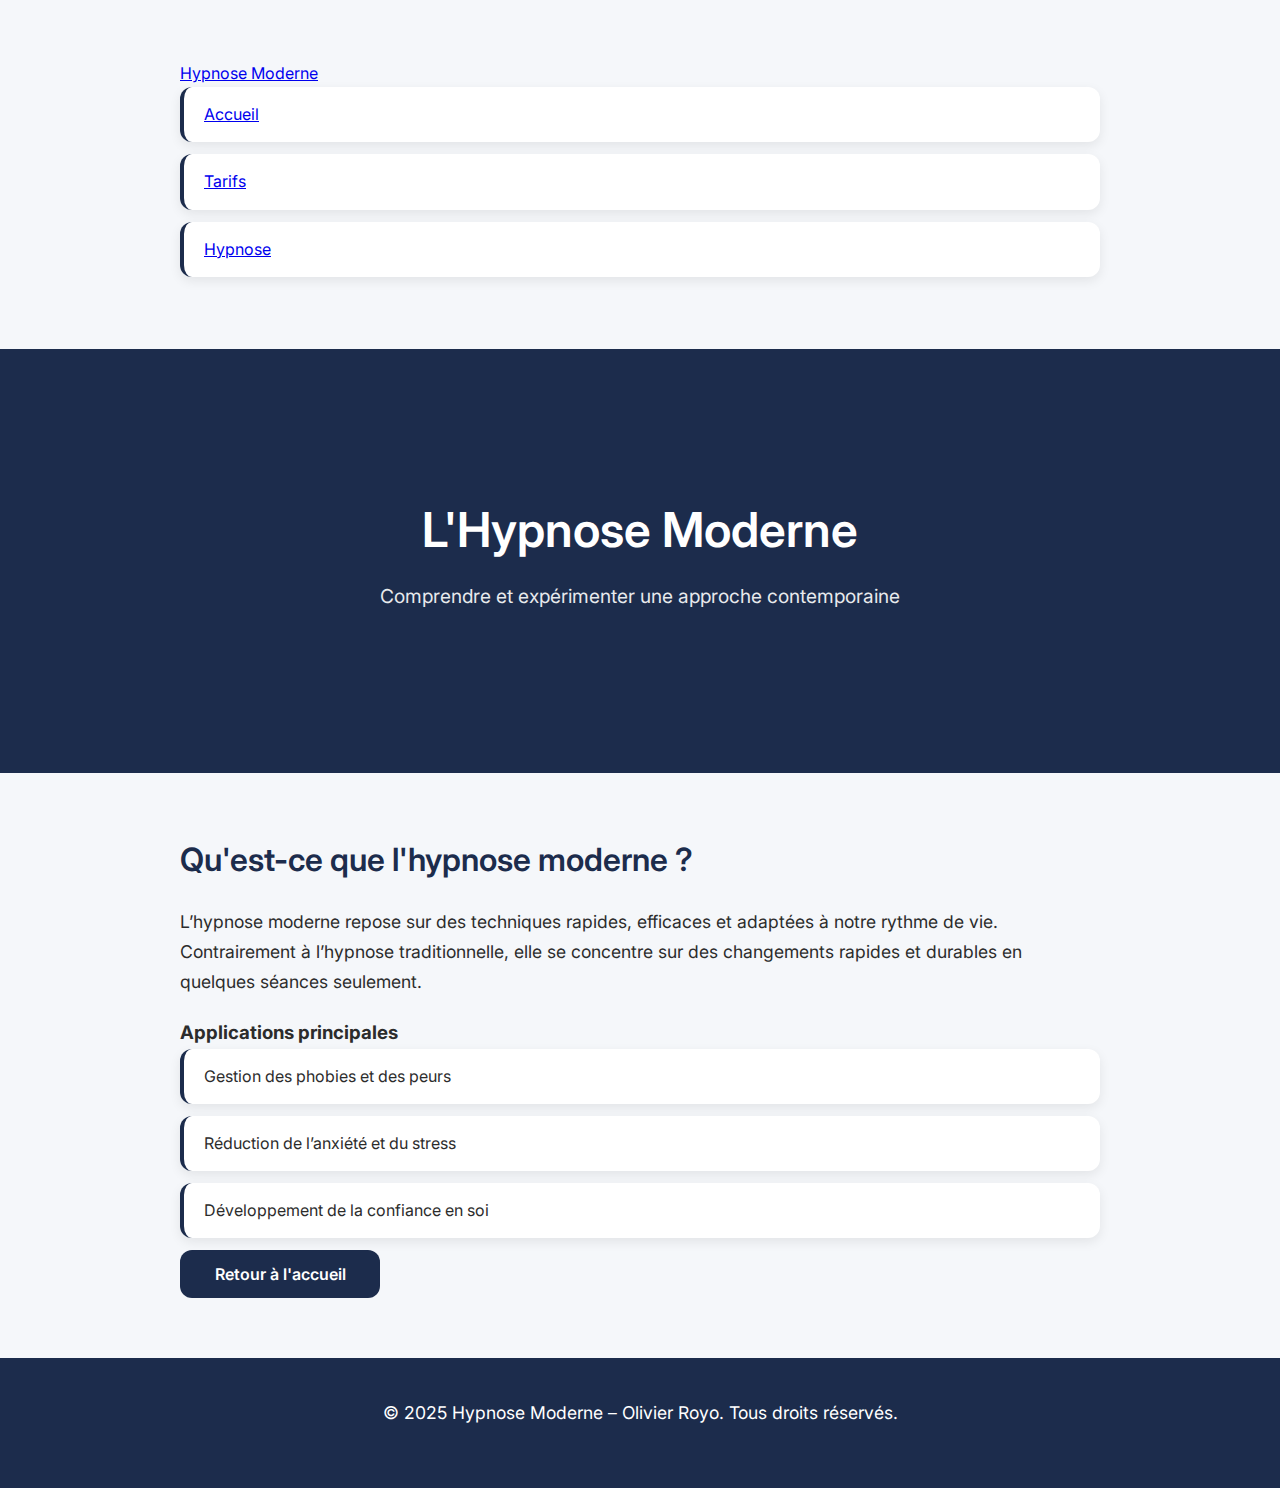
<file: hypnose.html>
<!DOCTYPE html>
<html lang="fr">
<head>
  <meta charset="UTF-8">
  <meta name="viewport" content="width=device-width, initial-scale=1.0">
  <title>Hypnose – Hypnothérapie Moderne</title>
  <link rel="stylesheet" href="style_v2.css">
  <link rel="stylesheet" href="responsive_main.css">
</head>
<body>
  <nav class="navbar">
  <div class="container nav-container">
    <a href="index.html" class="logo">Hypnose Moderne</a>
    <ul class="nav-links">
      <li><a href="index.html">Accueil</a></li>
      <li><a href="tarifs.html">Tarifs</a></li>
      <li><a href="hypnose.html">Hypnose</a></li>
    </ul>
  </div>
</nav>

<header class="hero">
  <div class="container header-text">
    <h1>L'Hypnose Moderne</h1>
    <p>Comprendre et expérimenter une approche contemporaine</p>
  </div>
</header>

<section class="container">
  <h2>Qu'est-ce que l'hypnose moderne ?</h2>
  <p>
    L’hypnose moderne repose sur des techniques rapides, efficaces et adaptées à notre rythme de vie. 
    Contrairement à l’hypnose traditionnelle, elle se concentre sur des changements rapides et durables 
    en quelques séances seulement.
  </p>
  <h3>Applications principales</h3>
  <ul>
    <li>Gestion des phobies et des peurs</li>
    <li>Réduction de l’anxiété et du stress</li>
    <li>Développement de la confiance en soi</li>
  </ul>
  <a href="index.html" class="btn">Retour à l'accueil</a>
</section>

<footer>
  <p>&copy; 2025 Hypnose Moderne – Olivier Royo. Tous droits réservés.</p>
</footer>
</body>
</html>
</file>
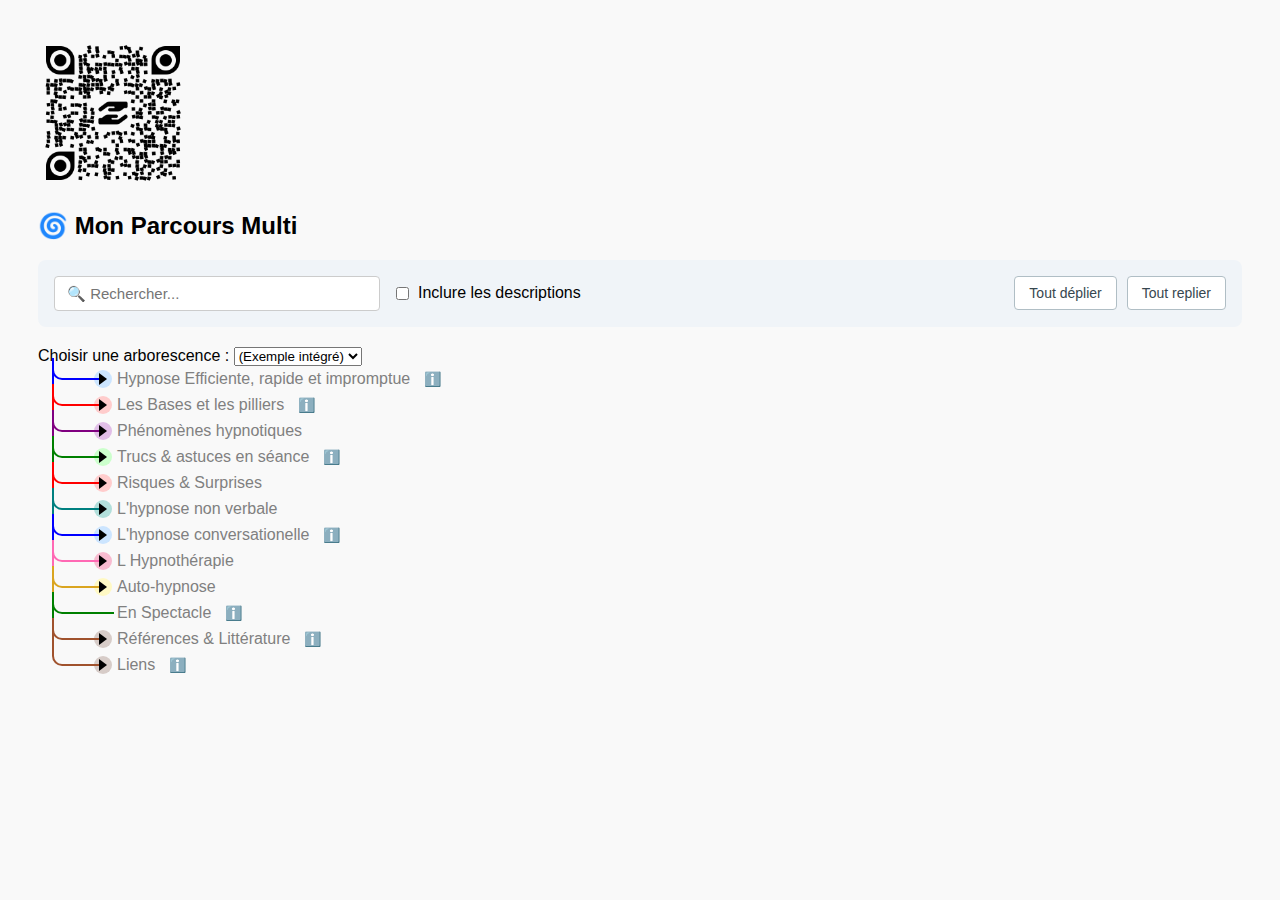
<file: monParcours.html>
<!DOCTYPE html>
<html lang="fr">
   <head>
      <meta charset="UTF-8" />
      <title>🌀 Mon Parcours Multi</title>
      <style>
         /* — Styles existants (inchangés) — */
         body { font-family: sans-serif; background: #f9f9f9; padding: 30px; }
         .tree ul { list-style-type: none; margin: 0; padding-left: 20px; position: relative; }
         .tree li { position: relative; padding-left: 30px; }
         .tree > ul > li:first-child:not([class*="color-"])::before{ display: none; }
         .tree li:not(:last-child)::before {
         content: "";
         position: absolute;
         top: 0;
         left: -6px;
         width: 2px;
         bottom: 0; /* ← nouvelle méthode au lieu de height: 100% */
         background: currentColor;
         }
         .tree li::after {
         content: ""; position: absolute; top: -8px; left: -6px; width: 45px; height: 20px;
         border-left: 2px solid #ccc; border-bottom: 2px solid #ccc; border-radius: 0 0 0 10px;
         background: transparent; pointer-events: none; z-index: 1;
         }
         .node-label {
         display: flex;
         align-items: center; /* centre verticalement */
         gap: 5px;
         padding: 4px 6px;
         border-radius: 4px;
         user-select: none;
         }
         .node-label:hover { background: #e1f5fe; }
         .arrow::before {
         content: ""; display: inline-block; width: 0; height: 0;
         border-style: solid; border-width: 6px 0 6px 8px;
         border-color: transparent transparent transparent black;
         transition: transform 0.2s;
         }
         .expanded > .node-label .arrow::before { transform: rotate(90deg); }
         .collapsed > ul { display: none; }
         .leaf .arrow { visibility: hidden; }
         .triangle-bg {
         display: inline-flex; align-items: center; justify-content: center;
         background-color: #ccc; border-radius: 10px;
         width: 18px; height: 18px; vertical-align: middle;
         }
         .node-label:hover .triangle-bg { background-color: #b2ebf2; }
         .tree li.leaf::after { width: 60px; }
         /* === COULEURS === */
         .tree li.color-blue::before, .tree li.color-blue li::before { background: blue; }
         .tree li.color-blue::after, .tree li.color-blue li::after { border-left-color: blue; border-bottom-color: blue; }
         .tree li.color-blue > .node-label > .triangle-bg { background-color: #cce5ff; }
         .tree li.color-blue > .node-label:hover > .triangle-bg { background-color: #99ccff; }
         .tree li.color-red::before, .tree li.color-red li::before { background: red; }
         .tree li.color-red::after, .tree li.color-red li::after { border-left-color: red; border-bottom-color: red; }
         .tree li.color-red > .node-label > .triangle-bg { background-color: #ffcccc; }
         .tree li.color-red > .node-label:hover > .triangle-bg { background-color: #ff9999; }
         .tree li.color-green::before, .tree li.color-green li::before { background: green; }
         .tree li.color-green::after, .tree li.color-green li::after { border-left-color: green; border-bottom-color: green; }
         .tree li.color-green > .node-label > .triangle-bg { background-color: #ccffcc; }
         .tree li.color-green > .node-label:hover > .triangle-bg { background-color: #99ff99; }
         .tree li.color-orange::before, .tree li.color-orange li::before { background: orange; }
         .tree li.color-orange::after, .tree li.color-orange li::after { border-left-color: orange; border-bottom-color: orange; }
         .tree li.color-orange > .node-label > .triangle-bg { background-color: #ffe0b2; }
         .tree li.color-orange > .node-label:hover > .triangle-bg { background-color: #ffcc80; }
         .tree li.color-purple::before, .tree li.color-purple li::before { background: purple; }
         .tree li.color-purple::after, .tree li.color-purple li::after { border-left-color: purple; border-bottom-color: purple; }
         .tree li.color-purple > .node-label > .triangle-bg { background-color: #e1bee7; }
         .tree li.color-purple > .node-label:hover > .triangle-bg { background-color: #ce93d8; }
         .tree li.color-teal::before, .tree li.color-teal li::before { background: teal; }
         .tree li.color-teal::after, .tree li.color-teal li::after { border-left-color: teal; border-bottom-color: teal; }
         .tree li.color-teal > .node-label > .triangle-bg { background-color: #b2dfdb; }
         .tree li.color-teal > .node-label:hover > .triangle-bg { background-color: #80cbc4; }
         .tree li.color-yellow::before, .tree li.color-yellow li::before { background: goldenrod; }
         .tree li.color-yellow::after, .tree li.color-yellow li::after { border-left-color: goldenrod; border-bottom-color: goldenrod; }
         .tree li.color-yellow > .node-label > .triangle-bg { background-color: #fff9c4; }
         .tree li.color-yellow > .node-label:hover > .triangle-bg { background-color: #fff59d; }
         .tree li.color-pink::before, .tree li.color-pink li::before { background: hotpink; }
         .tree li.color-pink::after, .tree li.color-pink li::after { border-left-color: hotpink; border-bottom-color: hotpink; }
         .tree li.color-pink > .node-label > .triangle-bg { background-color: #f8bbd0; }
         .tree li.color-pink > .node-label:hover > .triangle-bg { background-color: #f48fb1; }
         .tree li.color-brown::before, .tree li.color-brown li::before { background: sienna; }
         .tree li.color-brown::after, .tree li.color-brown li::after { border-left-color: sienna; border-bottom-color: sienna; }
         .tree li.color-brown > .node-label > .triangle-bg { background-color: #d7ccc8; }
         .tree li.color-brown > .node-label:hover > .triangle-bg { background-color: #bcaaa4; }
         .tree > ul > li { color: gray; }
         .tree > ul > li::after { border-left-color: gray; border-bottom-color: gray; }
         .tree > ul > li > .node-label > .triangle-bg { background-color: #ccc; }
         .tree > ul > li > .node-label:hover > .triangle-bg { background-color: #bbb; }
         .arrow, .icon-description {
         display: inline-flex;
         align-items: center;
         justify-content: center;
         width: 18px;
         height: 18px;
         font-size: 14px;
         line-height: 1;
         vertical-align: middle;
         flex-shrink: 0;
         }
         /* Pour bien uniformiser la flèche (triangle) */
         .arrow::before {
         display: inline-block;
         width: 0;
         height: 0;
         border-style: solid;
         border-width: 6px 0 6px 8px;
         border-color: transparent transparent transparent black;
         transition: transform 0.2s;
         }
         /* Ajout style pour icône description */
         .icon-description {
         cursor: pointer;
         margin-left: 8px;
         /* Plus besoin de position relative */
         }
         .node-link {
         text-decoration: underline;
         color: #1565c0;
         font-weight: 500;
         }
         .node-link:hover {
         text-decoration: none;
         color: #0d47a1;
         }
         .badge-link {
         background-color: #e3f2fd;
         color: #1565c0;
         font-size: 11px;
         font-weight: bold;
         border-radius: 4px;
         padding: 2px 6px;
         margin-left: 6px;
         }
         .tooltip-box {
         position: absolute;
         top: 24px;
         left: 0;
         color: #212121;
         background: #fff8c6;
         border: 1px solid #aaa;
         border-radius: 8px;
         box-shadow: 0 4px 12px rgba(0, 0, 0, 0.15);
         padding: 16px 20px;
         padding-right: 40px; /* <-- Ajout d'un espace pour le bouton ❌ */
         z-index: 1000;
         font-size: 15px;
         line-height: 1.6;
         min-width: 250px;
         max-width: 780px;
         white-space: normal;
         word-wrap: break-word;
         font-family: system-ui, sans-serif;
         }
         .tooltip-box ul {
         list-style-type: disc;
         margin-top: 10px;
         margin-bottom: 10px;
         padding-left: 20px;
         position: static !important;
         margin-left: 0 !important;
         }
         .tooltip-box li {
         margin-bottom: 4px;
         position: static !important;
         padding-left: 0 !important;
         margin-left: 0 !important;
         }
         .tooltip-box li::before,
         .tooltip-box li::after {
         content: none !important;
         display: none !important;
         }
         .tooltip-box b {
         color: #333;
         }
         .tooltip-box button {
         position: absolute;
         top: 8px;
         right: 8px;
         background: none;
         border: none;
         font-size: 18px;
         cursor: pointer;
         color: #444;
         }
         .tooltip-box button:hover {
         color: #000;
         }
         .tooltip-box img {
         max-width: 100%;
         height: auto;
         border-radius: 8px;
         margin-top: 8px;
         display: block;
         }
         .node-label .image-tooltip-preview {
         position: relative;
         display: inline-block;
         }
         .node-label .image-tooltip-preview img {
         max-width: 40px;
         max-height: 40px;
         border-radius: 4px;
         }
         .highlighted-anchor > .node-label {
         background-color: #ffff99;
         border: 2px solid #f9a825;
         box-shadow: 0 0 8px #f9a825aa;
         transition: background-color 0.3s ease;
         }
         .highlighted-match > .node-label {
         background-color: #fff176;
         border: 1px solid #fbc02d;
         box-shadow: 0 0 5px #fbc02daa;
         }
         /* === New styles for controls === */
         .tree-controls {
         background-color: #f0f4f8;
         padding: 16px;
         border-radius: 8px;
         margin-bottom: 20px;
         display: flex;
         flex-wrap: wrap;
         align-items: center;
         gap: 16px;
         }
         .tree-controls .search-group {
         display: flex;
         align-items: center;
         gap: 12px;
         flex-grow: 1;
         }
         .tree-controls input[type="text"] {
         padding: 8px 12px;
         width: 300px;
         font-size: 15px;
         border: 1px solid #ccc;
         border-radius: 4px;
         }
         .tree-controls .checkbox-label {
         display: flex;
         align-items: center;
         gap: 6px;
         cursor: pointer;
         }
         .tree-controls .button-group {
         display: flex;
         gap: 10px;
         }
         .tree-controls button {
         padding: 8px 14px;
         font-size: 14px;
         border: 1px solid #b0bec5;
         background-color: #ffffff;
         color: #37474f;
         border-radius: 4px;
         cursor: pointer;
         transition: background-color 0.2s, box-shadow 0.2s;
         }
         .tree-controls button:hover {
         background-color: #eceff1;
         box-shadow: 0 2px 4px rgba(0,0,0,0.05);
         }
         .tooltip-box ul {
         list-style-type: disc;
         }
         /* Sélecteur pour les 
         <ul>
         imbriqués dans un 
         <li>
            */
            .tooltip-box ul ul {
            list-style-type: circle; /* ou 'disc', 'decimal', etc. selon ce que tu veux */
            }
            .tooltip-box ul ul ul {
            list-style-type: square; /* ou 'disc', 'decimal', etc. selon ce que tu veux */
            }
      </style>
   </head>
   <body>
    <a href='https://olivierroyo.github.io/hypnosemoderne/vcard.html' border='0' style='cursor:pointer;display:block'><img src='qr/hyonolivier_by.png' style="width: 150px;" alt='Olivier Royo'></a>
  
   <h2>🌀 Mon Parcours Multi</h2>
   <div class="tree-controls">
   <div class="search-group">
   <input type="text" id="tree-search" placeholder="🔍 Rechercher..." />
   <label class="checkbox-label">
   <input type="checkbox" id="include-descriptions" />
   <span>Inclure les descriptions</span>
   </label>
   </div>
   <div class="button-group">
   <button id="expand-all">Tout déplier</button>
   <button id="collapse-all">Tout replier</button>
   </div>
   </div>
   <label for="tree-selector">Choisir une arborescence :</label>
   <select id="tree-selector">
   <option value="">(Exemple intégré)</option>
   <option value="projet_rouge.xml">Projet Rouge</option>
   <option value="projet_bleu.xml">Projet Bleu</option>
   </select>
   <div class="tree" id="tree-container"></div>
   <!-- XML intégré (exemple) -->
   <script type="text/xml" id="xml-data">
      <node label="Racine">
        <node label="Hypnose Efficiente, rapide et impromptue" _color="blue" >
          <description>
            <![CDATA[
        Utilisation efficace de l’hypnose sur individus ou groupes, à tout moment et lieu
        ]]>
          </description>
          <node label="Simple et efficace">
            <description>
              <![CDATA[
        Techniques directes, accessibles, utilisables dans le monde réel
        ]]>
            </description>
            <node label="Aucune expérience requise">
              <description>
                <![CDATA[
        Techniques simples, puissantes, testées sur des milliers de personnes
        ]]>
              </description>
            </node>
            <node label="Portabilité">
              <description>
                <![CDATA[
        Peuvent s’appliquer partout où le sujet peut entendre l’hypnotiseur
        ]]>
              </description>
            </node>
            <node label="Hypnose comme art">
              <description>
                <![CDATA[
        Importance de la pratique, de l’observation et de la maîtrise progressive
        ]]>
              </description>
            </node>
          </node>
          <node label="Nature de l’hypnose">
            <node label="Même discipline partout">
              <description>
                <![CDATA[
        L’hypnose est la même en cabinet, en soirée ou sur un terrain de sport
        ]]>
              </description>
            </node>
            <node label="Hypnose sans cadre spécial">
              <description>
                <![CDATA[
        Pas besoin d’un fauteuil confortable ni d’ambiance relaxante pour hypnotiser
        ]]>
              </description>
            </node>
            <node label="Perception subjective de la réalité">
              <description>
                <![CDATA[
        La réalité est une conscience malléable, modifiable par l’hypnose.Étatiste, socio-cognitive, néodissociative
        ]]>
              </description>
            </node>
            <node label="Une définition intégrative de l'hypnose">
              <description>
                <![CDATA[
        Haim définition: Une construction socio-cognitive articulée autour de trois processus observables.
        ]]>
              </description>
              <node label="Permet d'évaluer l'hypnose par des critères concrets et perceptibles, et non par des notions floues ou subjectives."/>
              <node label="Les 3 piliers de toute hypnose efficace">
                <description>
                  <![CDATA[
        Sans l’un de ces trois piliers, l’état hypnotique n’est pas complet.
        ]]>
                </description>
                <node label="Désagentivité" >
                  <description>
                    <![CDATA[
        <ul><li>Si la personne garde le sentiment d'être totalement aux commandes, l'hypnose est superficielle</li><li>Il doit y avoir une bascule où Le sujet ressent que les réponses sont automatiques, comme générées par une force externe</li><li>"Ça se fait tout seul" est un bon indicateur de réussite</li></ul>
        ]]>
                  </description>
                </node>
                <node label="Imagination automatique" >
                  <description>
                    <![CDATA[
        <ul><li>L'effort mental empêche l'installation de l'état hypnotique</li><li>L'hypnose se caractérise par un imaginaire fluide, spontané</li><li>Pas besoin de "forcer" pour ressentir ou visualiser</li><li>les images mentales émergent sans effort conscient</li></ul>
        ]]>
                  </description>
                </node>
                <node label="Tunnelisation attentionnelle" >
                  <description>
                    <![CDATA[
        Renforce l’effet de la suggestion car:<ul><li>L’attention se fixe sur une seule idée ou directive (ex: la voix de l'hypnotiseur)</li><li>Les stimuli extérieurs sont ignorés, le reste devient secondaire, distant, presque inexistant</li><li>Le sujet doit être absorbé, concentré</li></ul>
        ]]>
                  </description>
                </node>
              </node>
            </node>
          </node>
          <node label="Polyvalence de l’hypnose">
            <description>
              <![CDATA[
       Hypnose pour amuser, soulager ou influencer.
        ]]>
            </description>
            <node label="La rue">
              <description>
                <![CDATA[
        Rue, magasins, bureau, restaurant, club...
        ]]>
              </description>
            </node>
            <node label="La scène"/>
            <node label="Hypnothérapie">
              <description>
                <![CDATA[
        Phobie, stress, addictions, soulagement rapide...
        ]]>
              </description>
            </node>
            <node label="Auto-hypnose"/>
            <node label="Divertissement et interactions sociales">
              <description>
                <![CDATA[
        Soirée ou événement
        ]]>
              </description>
            </node>
            <node label="Manipulation contextuelle (ingénierie hypnotique)">
              <description>
                <![CDATA[
       Influencer des gens pour obtenir objets, informations ou actions
        ]]>
              </description>
            </node>
          </node>
          <node label="Obstacle fréquent">
            <node label="Méthode trop longue">
              <description>
                <![CDATA[
       Relaxation, induction,...
        ]]>
              </description>
            </node>
            <node label="Peur de l'échec">
              <description>
                <![CDATA[
        Beaucoup d’hypnothérapeutes évitent ces situations par manque d’aisance
        ]]>
              </description>
            </node>
            <node label="Pas d’anamnèse">
              <description>
                <![CDATA[
       dans le cadre thérapeutique
        ]]>
              </description>
            </node>
          </node>
        </node>
        <node label="Les Bases et les pilliers" _color="red" >
          <description>
            <![CDATA[
        Ce qu'il faut savoir pour pratiquer
        ]]>
          </description>
          <node label="La Philosophie de l’Hypnotiseur">
            <node label="Être Hypnotisteur" >
              <description>
                <![CDATA[
        Avoir confiance absolue, en croyant en ses capacités, congruence, expertise. Jouer le rôle jusqu'à maîtrise
        ]]>
              </description>
              <node label="Incarnez L’Hypnotiseur">
                <description>
                  <![CDATA[
        <ul><li>Ne soyez pas juste un hypnotiseur, mais L’Hypnotiseur</li><li>Affichez une confiance absolue, de la cohérence, et une expertise apparente</li><li>Au début, il faut parfois "jouer un rôle" (faire semblant) jusqu'à incarner pleinement cette posture</li></ul>
        ]]>
                </description>
              </node>
              <node label="Croire en soi et en son sujet">
                <description>
                  <![CDATA[
        <ul><li>Croyez que vous êtes le meilleur et que vous êtes un naturellement doué pour l’hypnose</li><li>Croyez aussi que votre sujet est réceptif et capable d’entrer en hypnose</li><li>Attendez-vous à réussir, cette croyance influence fortement le résultat</li></ul>
        ]]>
                </description>
              </node>
              <node label="Hypnotisez tout le monde">
                <description>
                  <![CDATA[
        <ul><li>Les amis et la famille peuvent être plus difficiles à hypnotiser car ils vous connaissent trop bien</li><li>Mais n’abandonnez pas : ils peuvent parfois devenir vos meilleurs sujets</li><li>Tentez d’hypnotiser tout le monde, sans exception, dès qu’ils sont consentants</li></ul>
        ]]>
                </description>
              </node>
              <node label="Trouver son 'singe hypnotique'">
                <description>
                  <![CDATA[
        Un sujet récurrent et très réceptif peut devenir un excellent partenaire d’entraînement, voire un complice pour les démonstrations
        ]]>
                </description>
              </node>
            </node>
            <node label="La réalité est malléable"/>
            <node label="L'hypnose est outil de changement infini"/>
            <node label="La perception de la réalité de chaque individu est, par définition, subjective et partielle"/>
            <node label="Chaque être humain possède en lui le pouvoir de transformer ses perceptions"/>
            <node label="S'améliore en continu" >
              <description>
                <![CDATA[
        Il est essentiel de rechercher en permanence:<ul><li>L'efficience</li><li>La rapidité</li><li>Ne rien perdre en profondeur</li><li>Chercher l’échec</li><li>Analyser les séances</li></ul>
        ]]>
              </description>
            </node>
          </node>
          <node label="Triangle 3C (CCT)" anchor="ancre-3c">
            <description>
              <![CDATA[
        Le triangle 3C est un outil d’analyse, de progression et d’état d’esprit. Il vous accompagnera tout au long de votre parcours. Gardez-le à l’esprit à chaque séance. Posez-vous les bonnes questions. Et souvenez-vous : <b>La technique seule ne suffit pas. C’est l’alliance de la confiance, du contexte et de la technique qui crée une hypnose puissante et authentique</b>
        <h3>La puissance du cadre</h3>
      La méthode fonctionne particulièrement bien lorsque deux éléments sont réunis :
      <ul>
      <li>Confiance entre le praticien et le sujet.</li>
      <li>Contexte approprié (calme, sécurité, disponibilité).</li>
      </ul>
      
      <h3>L’importance de la Compétence</h3>
      Quand la confiance et le cadre sont déjà en place:
      <ul>
      <li>Le travail se joue alors au niveau de la compétence, qui devient le levier principal d’efficacité.</li>
      </ul>
        ]]>
            </description>
            <node label="La Confiance: &lt;i&gt;Convaincu pour être convaincant&lt;/i&gt;" >
              <description>
                <![CDATA[
        L’hypnose est un jeu de conviction : plus vous êtes convaincu, plus vos suggestions seront crédibles, puissantes et efficaces. Votre énergie influence celle que le sujet est prêt à recevoir
        ]]>
              </description>
              <node label="La confiance commence par soi">
                <description>
                  <![CDATA[
        <ul><li>L’hypnose ne peut fonctionner que si l’hypnotiseur croit en ses propres suggestions</li><li>Il est normal de manquer d’assurance au début, mais il faut la projeter malgré tout</li></ul>
        ]]>
                </description>
              </node>
              <node label="Deux formes de confiance">
                <description>
                  <![CDATA[
        <b>Intérieure</b> : ce que vous ressentez<br><b>Perçue</b> : ce que vous dégagez et que le sujet perçoit<br><ul><li>Même si vous doutez, l’important est de montrer de la stabilité extérieure</li><li>Le sujet perçoit immédiatement le doute ou l’hésitation</li></ul>
        ]]>
                </description>
              </node>
              <node label="La confiance inspire l’accord hypnotique">
                <description>
                  <![CDATA[
        Sans confiance mutuelle, il ne peut y avoir de lâcher prise du sujet
        ]]>
                </description>
              </node>
              <node label="Analogie: un chirurgien hésitant n’inspire pas confiance — un hypnotiseur non plus." />
              <node label="10 Commandements">
                <description>
                  <![CDATA[
        <ol><li>Parlez avec clarté et fluidité</li><li>Adoptez un rythme précis</li><li>Contrôlez votre espace personnel</li><li>Alignez gestes et paroles</li><li>Respirez régulièrement</li><li>Donnez vos instructions avec fermeté</li><li>Utilisez le flou artistique à bon escient</li><li>Affichez une posture assurée</li><li>Soyez attentif aux réactions du sujet</li><li>Réagissez vite et avec souplesse</li></ol>
        ]]>
                </description>
              </node>
            </node>
            <node label="Contexte: &lt;i&gt;Vers l'Hyper-Hypnotique&lt;/i&gt;" >
              <description>
                <![CDATA[
        Plonger le sujet dans une bulle de concentration maximise l'efficacité des suggestions. Le cadre influence directement la réceptivité hypnotique.
        ]]>
              </description>
              <node label="Maîtriser le temps">
                <description>
                  <![CDATA[
        Assurez-vous que le sujet soit mentalement disponible, sans contrainte temporelle<br/><ul><li>S'il pense à l'heure ou à un rendez-vous, il ne pourra pas se relâcher</li><li>Offrez un cadre clair : chronomètre, durée définie, promesse de fin précise</li></ul>
        ]]>
                </description>
              </node>
              <node label="Gérer les suggestions parasites">
                <description>
                  <![CDATA[
        Les perturbations peuvent casser la transe<br/><ul><li>Bruits ambiants, réactions du public ou interruptions sont des suggestions involontaires</li><li>Restez calme et donnez l'impression que tout est prévu</li><li>Sécurisez votre sujet émotionnellement</li></ul>
        ]]>
                </description>
              </node>
              <node label="Tout est suggestion">
                <description>
                  <![CDATA[
        Chaque élément peut influencer le sujet<br/><ul><li>Un regard, une parole, un geste peuvent être interprétés comme des suggestions</li><li>Encadrez les résistances sans les souligner</li><li>Poursuivez avec fluidité, même si un sujet ne réagit pas</li></ul>
        ]]>
                </description>
              </node>
              <node label="Hypnose &amp; effet placebo">
                <description>
                  <![CDATA[
        L'hypnose repose sur l'effet contextuel<br/><ul><li>Comme le placebo, le cadre et l'attente créent l'effet</li><li>À la différence près : vous ne mentez pas, vous activez le pouvoir des attentes et des mots</li></ul>
        ]]>
                </description>
              </node>
              <node label="En résumé">
                <description>
                  <![CDATA[
        <ul><li>Créez un cadre rassurant et sans distraction</li><li>Gérez les perturbations sans perdre le contrôle apparent</li><li>Considérez tout comme une suggestion : ambiance, mots, gestes</li><li>Nourrissez l'attente pour faciliter le changement hypnotique</li></ul>
        ]]>
                </description>
              </node>
            </node>
            <node label="La Compétence: &lt;i&gt;Anciennement Technique&lt;/i&gt;" >
              <description>
                <![CDATA[
        La technique est essentielle mais reste secondaire face à la conviction, la confiance et la présence. Elle est au service de l'intuition et de la relation, non l'inverse
        ]]>
              </description>
              <node label="Compétence ≠ efficacité automatique">
                <description>
                  <![CDATA[
        Une technique seule ne garantit pas le succès<br/><ul><li>Des protocoles longs et complexes peuvent devenir un obstacle</li><li>Trop de structure nuit à la spontanéité et à la connexion</li><li>L'art hypnotique repose davantage sur l'instinct que sur des scripts</li></ul>
        ]]>
                </description>
              </node>
              <node label="Leçon d'humilité : l'exemple du jeune hypnotiseur">
                <description>
                  <![CDATA[
        Un jeune de 14 ans hypnotise efficacement avec une technique simple et directe<br/><ul><li>Il applique les conseils avec conviction, sans doutes ni complications mentales</li><li>Il incarne naturellement la confiance et la suggestion directe</li><li>La conviction est plus puissante que la complexité technique</li></ul>
        ]]>
                </description>
              </node>
              <node label="La technique n’est rien sans">
                <description>
                  <![CDATA[
        Sans ces éléments, la technique perd sa puissance
        ]]>
                </description>
                <node label="Conviction" />
                <node label="Confiance" />
                <node label="Engagement" /></node>
              <node label="L'efficience hypnotique">
                <description>
                  <![CDATA[
        Notre approche vise la simplicité efficace<br/><ul><li>L'efficience = aller droit au but, sans précipitation ni lenteur inutile</li><li>Induire un état hypnotique peut prendre moins de 3 à 5 minutes dans la majorité des cas</li><li>L'important, ce n'est pas la durée de l'induction mais la résonance des suggestions</li></ul>
        ]]>
                </description>
              </node>
              <node label="À retenir">
                <description>
                  <![CDATA[
        <ul><li>La technique est un outil, pas une finalité</li><li>Apprenez-la, puis laissez-la s'intégrer naturellement</li><li>L'efficacité vient de votre présence, pas du protocole</li><li>C'est la confiance qui donne de la force à vos suggestions</li></ul>
        ]]>
                </description>
              </node>
            </node>
          </node>
          <node label="Le Protocole A.D.I.S.S" >
            <description>
              <![CDATA[
        induire les trois processus (<b>désagentivité, imagination automatique, tunnelisation attentionnelle</b>) aussi <b>rapidement</b> et <b>efficacement</b> que possible. Il sert à guider la personne vers ce que l’on appelle la phase de <b>résonance</b>. C’est dans cette phase que les changements profonds peuvent émerger
        ]]>
            </description>
            <node label="A - Accord">
              <description>
                <![CDATA[
        Établir une entente claire avec le sujet sur le déroulement de la séance et obtenir son consentement actif<br/>
        <b>L’hypnose commence au moment de l’accord </b><h3>Objectifs</h3><ul><li>Créer un climat de confiance</li><li>Clarifier les attentes et les objectifs du sujet</li><li>Obtenir un engagement du sujet à suivre les instructions sans résistance</li></ul><h3>Actions</h3><ul><li><b>Discussion Préliminaire</b> : Poser des questions ouvertes pour comprendre les perceptions et les préoccupations du sujet</li><li><b>Explication</b> : Décrire brièvement ce qu'est l'hypnose et ce qu'elle n'est pas</li></ul>
        <h3>Script</h3><ul><li>Pour toi, c’est quoi l’hypnose ?</li><li>Imagine-toi sous hypnose… Qu’est-ce que tu ressentirais ?</li><li>Ce n’est pas vraiment ça. Je te propose un petit jeu d’imagination, et selon comment tu réagis, on continuera. Ça te va ?</li><li>Tu écouteras mes suggestions et tu ne seras ni pour ni contre</li></ul>
        ]]>
              </description>
            </node>
            <node label="D - Désagentivité: Perte rapide du sentiment d’agentivité, jeux hypnotiques">
              <description>
                <![CDATA[
        Amener le sujet à ressentir que certaines de ses actions ou réactions se produisent automatiquement, sans contrôle conscient<br/><h3>Objectifs</h3><ul><li>Induire une expérience initiale de perte de contrôle volontaire</li><li>Préparer le sujet à accepter des suggestions plus profondes</li></ul><h3>Actions</h3><ul><li><b>Tests Idéomoteurs</b> : Exercices comme les doigts aimantés, les mains qui se rapprochent</li><li><b>Catalepsie Rapide</b> : Provoquer un blocage des doigts ou des mains</li><li><b>Observation</b> : Noter les signes de réceptivité pour adapter les suggestions</li></ul>    <h3>script Doigts aimantés</h3> <ul><li>Tu imagines tes index collés…</li><li>Tu n’es ni pour ni contre :Si tu es pour, tu risques de forcer.Si tu es contre, c’est que tu ressens quelque chose, mais tu t’y opposes.
      Donc tu te laisses juste aller.</li><li>De quelle couleur sont-ils ?</li><li>Plus on essaie de lutter, moins on y arrive.</li><li>Ils n’ont qu’une envie : se coller.Collés, soudés, cimentés.</li><li>Tu sens que tu es ni pour ni contre, que tu laisses passer la suggestion ?C’est la colle de ton esprit.</li><li><ul>Je vais compter jusqu’à 3 :<li>1… Collés, soudés</li><li>2… Ils sont bloqués.</li><li>3… Plus tu essaies de décoller les doigts, plus tu as envie de les laisser comme ça.</li></ul></li><li>Comme si ton esprit puissant les bloquait et les soudait dans cette position.
      Il est désormais impossible de les bouger.</li><li>Qu’est-ce que tu ressens ?</li><li>Est-ce que ça te rassure sur l’hypnose ?</li><li>Tu es consciente quand même ?</li></ul>
        ]]>
              </description>
            </node>
            <node label="I - Induction préliminaire: Ruptures de pattern courtes et longues, approfondissement" >
              <description>
                <![CDATA[
        L’induction permet de faire passer une personne d’un état A (ordinaire) à un état B (modifié).<br>
        Relaxation n’est pas l’hypnose : ce sont deux concepts différents.
      <br/><h3>Objectifs</h3><ul><li>Profondir la transe hypnotique</li><li>Augmenter la suggestibilité du sujet</li></ul><h3>Actions</h3><ul><li><b>Techniques d'Induction Rapide</b> : Utiliser des ruptures de pattern ou des chocs hypnotiques</li><li><b>Approfondissement</b> : Guider le sujet à travers une visualisation comme la descente d’un escalier<ul>
      <li>Tu descends la 1ère marche → Ton corps se relâche, se détend 10 fois plus.</li>
      <li>2ème marche → Parfaitement détendue.</li>
      <li>3ème marche → Très bien comme ça.</li>
      </ul></li><ul><li><b>Ancrage</b> : Introduire un mot-clé ou un geste qui facilitera les inductions futures. Par exemple, le mot "dors":<ul>
      <li>Chaque fois que je dirai le mot « dors » en te touchant l’épaule, tu repartiras dans cet état de relaxation profonde.
      </li>
      </ul></li></ul><h3>Script</h3><ul><li>Dans quelques instants, tu vas te relaxer profondément.</li><li>Ça te dirait de te détendre tellement fort que tu vas presque tomber au sol ?</li><li>Je vais compter jusqu’à 3. À 3, tu sentiras que tu plonges au fond de toi-même.
      Et je serai là pour te rattraper.</li><li>1… 2… et 3 maintenant ! (on tire sur le bras)</li><li>Tu peux te laisser aller, partir profondément à l’intérieur de toi, maintenant.</li><li>Relaxée, détendue, au fond de toi-même</li></ul>
        ]]>
              </description>
              <node label="Rupture de pattern: le saut">
              <description>
                <![CDATA[
       <h3>Rupture de pattern : clé de l’induction</h3>
      L’entrée réelle dans l’hypnose = rupture de pattern.<br>
      Il s’agit d’une interruption soudaine d’un comportement ou d’une séquence attendue.<br>
      Cette rupture crée une confusion mentale temporaire, rendant le cerveau plus réceptif aux suggestions.<br>
      
      <h3>Objectif</h3>
      <ul>
      <li>Créer un moment de déséquilibre cognitif.</li>
      <li>Ouvrir une fenêtre de suggestibilité accrue chez le sujet.</li>
      </ul>
      <h3>Exemples de ruptures de pattern efficaces</h3>
      <ul>
      <li>Tirer légèrement sur le bras du sujet.</li>
      <li>Rapprocher les mains du sujet plus rapidement que prévu.</li>
      <li>Claquer des doigts en touchant l’épaule.</li>
      <li>Introduire un silence inattendu.</li>
      <li>Changer subitement le volume de la voix.</li>
      <li>Accentuer un mot de façon brutale (par exemple, en claquant des doigts).</li>
      </ul>
        ]]>
              </description>
            </node>
                     <node label="induction par attraction des doigts">
              <description>
                <![CDATA[
      
      voir: <a href="#ancre-doigts-magnétiques" class="node-link"> "Phénomènes hypnotiques / Catalepsie / Les doigts magnétiques"</a>
        ]]>
              </description>
            </node>
                             <node label="induction par mouvement oculaire rapide (MOR)">
              <description>
                <![CDATA[
        
      <ul>
      <li>Technique rapide et fluide, idéale pour les réinductions.</li>
      <li>Utilise le mouvement des yeux pour induire l’état hypnotique.</li>
      <li>Allez jusqu’à <b>l’extrême droite et gauche</b> du champ visuel pour une efficacité maximale.</li>
      <li>Exploite la dissociation entre le mouvement volontaire (suivre du regard) et l’entrée soudaine en transe.</li>
      <li>Efficace chez les sujets déjà hypnotisés auparavant ou familiers avec l’état d’hypnose.</li>
      <li>Simple à mettre en œuvre : un geste (mouvement de doigt) + un mot déclencheur (« dors »).</li>
      </ul>
        ]]>
              </description>
            </node>
                             <node label="induction lévitation - pesanteur">
              <description>
                <![CDATA[
      voir: <a href="#ancre-levitation-pesanteur" class="node-link"> "Phénomènes hypnotiques / Mouvements idéomoteurs / Lévitation-Pesanteur"</a>
        ]]>
              </description>
            </node>
                             <node label="induction à la poignée de main">
              <description>
                <![CDATA[
      <h3>La poignée de main détournée</h3>
      <ul>
      <li>Induction <b>emblématique</b> de l'académie.</li>
      <li>Très efficace comme <b>réinduction</b>.</li>
      <li>Peut être utilisée dès la première séance avec les sujets expérimentés.</li>
      <li>Utilise une <b>rupture de pattern</b> (interruption du geste attendu), ce qui surprend le cerveau.</li>
      <li><b>Déclenche une transe instantanée</b> avec un mot d’ordre : « Tu dors maintenant. »</li>
      <li>Crée une <b>réceptivité immédiate à la suggestion</b>.</li>
      <li>Popularisée par <b>Milton H. Erickson</b>, démontrant qu’il utilisait aussi des techniques rapides et directes.</li>
      </ul>
        ]]>
              </description>
            </node>
      
            </node>
            <node label="S - Suggestion(s): Maîtriser 11 suggestions clés" >
              <description>
                <![CDATA[
        Proposer des idées, des images ou des commandes que le sujet va accepter et intégrer<br/><h3>Objectifs</h3><ul><li>Atteindre les objectifs de la séance (thérapie, divertissement, apprentissage)</li><li>Faire vivre au sujet des expériences hypnotiques spécifiques</li></ul><h3>Actions</h3><ul><li><b>Suggestions Directes</b> : Donner des instructions claires (par exemple, "Votre bras devient léger comme une plume")</li><li><b>Suggestions Indirectes</b> : Utiliser des métaphores ou des histoires pour guider le subconscient</li><li><b>Adaptation</b> : Personnaliser les suggestions en fonction des réactions du sujet</li></ul><b>Script: Suggestion de collage au sol</b> :
      <ul>
      <li> Maintenant, tu vas te souder au sol.</li>
      <li>C’est toi-même qui vas y arriver.</li>
      <li>Ouvre les yeux maintenant : tu réalises à quel point tu es collée au sol.</li>
      <li>Click → Ouvre les yeux.</li>
      <li>Ça va ? Tu te sens comment ?</li>
      <li>Il y a un truc que j’aime bien: Plus tu essaies de te décoller, plus tu as envie de rigoler.
      </li>
      <li>OK. Maintenant tout se décolle.
      </li>
      
      </ul>
        ]]>
              </description>
            </node>
            <node label="S - Sortie: Sortie du processus, suggestions d’éveil" >
              <description>
                <![CDATA[
                L’éveil est l’une des étapes les plus importantes d’une séance d’hypnose. Il ne s’agit pas simplement de "réveiller" le sujet, mais de <b>le guider vers une sortie harmonieuse et progressive de l’état hypnotique</b>.
        <br/><h3>Objectifs</h3><ul><li>Ramener le sujet à l'état de conscience normal de manière sécurisée et positive</li><li>S'assurer que le sujet se sent bien et intégré</li></ul><h3>Actions</h3><ul><li><b>Réveil Progressif</b> : Compter de 1 à 5 en suggérant un retour à la pleine conscience</li><li><b>Suggestions Positives</b> : Renforcer le bien-être, la confiance en soi, l'énergie</li><li><b>Vérification</b> : Demander au sujet comment il se sent et répondre à ses éventuelles questions</li>
          <li><b>Note</b>: Nous ne savons pas encore avec certitude tous les effets potentiels d’un réveil mal fait. Par prudence, il est donc essentiel d’apporter une attention particulière à cette phase finale </li></ul>
        ]]>
              </description>
      
      <node label="La suggestion" >
        <description>
        <![CDATA[
          <h3>Pourquoi apprendre les deux ?</h3>
          Certaines situations peuvent nécessiter l’une ou l’autre. Par exemple :
           <ul>
              <li>Si, pendant la séance, vous avez utilisé l’image d’un alter ego, il est préférable d’éviter de
          réutiliser ce même concept pour le réveil, afin de ne pas créer de confusion. Dans ce cas, le
          décompte sera plus approprié.</li>
              <li>Inversement, si la séance a été très symbolique ou émotionnelle, la suggestion de l’alter ego permet
          un retour à soi plus doux et plus cohérent avec le travail effectué.</li>
          </ul>
          En ayant ces deux suggestions dans votre boîte à outils, vous pourrez vous adapter facilement à toutes les
          situations, pour garantir un réveil sûr, fluide et respectueux de votre sujet.
        ]]>
        </description>
        <node label="L’alter ego" >
            <description>
            <![CDATA[
            Cette technique est aussi élégante qu’efficace. Elle consiste à faire visualiser au sujet une version de lui-même, identique en tout point, mais totalement sortie de l’état hypnotique.
            <ul>
            <li>Ferme les yeux maintenant. Imagine une version de toi, juste en face. C’est une copie parfaite de toi-même.</li>
            <li>Sauf que cette version-là n’est plus sous hypnose. Elle est déjà sortie du processus hypnotique, </li>
            <li>et elle est exactement dans l’état dans lequel tu aimerais être maintenant : calme, énergique, confiant... </li>
            <li>Tu la vois ? Dans quelques instants, tu vas fusionner avec cette version de toi.</li>
            <li>En même temps, tu garderas seulement ce qui t’a été utile, bon et intéressant pendant cette séance. Le reste, tu peux le laisser partir.</li>
            <li>À mon signal, tu feras un pas pour rejoindre cette version de toi.</li>
            <li>1... 2... 3... Vas-y, fais un pas. Inspire profondément. Et quand tu sentiras que la fusion est complète, tu pourras ouvrir les yeux.</li> </ul>
            <b>Conseil important</b>: dans cette suggestion, évitez de forcer un état particulier au sujet. Ne dites pas "tu seras comme ci ou comme ça". Laissez-lui la liberté de choisir l’état dans lequel il souhaite se retrouver. Ce respect de son autonomie est fondamental pour un réveil harmonieux.
           ]]>
            </description>
        </node>
        <node label="Le décompte de 3 à 0" >
            <description>
            <![CDATA[
            <ul>
            <li>Tu ne prendras en compte que les choses positives, utiles pour toi que tu as
            vécues lors de cette séance</li>
            <li>Je vais compter jusqu’à 3…</li>
            <li>À 3, tu ouvriras les yeux, pleinement réveillée, en forme, et tu ne garderas en mémoire que ce qui est positif, utile et bon pour toi.
            </li>
            <li>1 – Tu reprends conscience de ton corps.</li>
            <li>2 – Tu ramènes tout ce qui te fait du bien.</li>
            <li>3 – Tu ouvres les yeux, présente, légère, et bien.</li>
            </ul>
            ]]>
            </description>
        </node>
      </node>
            </node>
          </node>
          <node label="On va plus loin – approfondissement !" _color="yellow">
             <description>
                  <![CDATA[
                  il s’agit d’intensifier l’état hypnotique du sujet, en renforçant la <b>désagentivité </b>(perte de contrôle volontaire), la <b>tunnelisation intentionnelle </b>(focalisation de l’attention), et l’<b>imagination</b>
      automatique</b> (activation spontanée de processus mentaux imaginatifs).
      <ul>
      <li>A faire juste après l’<b>induction préliminaire</b>. </li>
      <li>L’approfondissement permet de <b>renforcer rapidement</b> l’état hypnotique.</li>
      <li>Utilisez des images mentales simples et efficaces, comme <b>l’escalier</b> ou <b>la salle de contrôle</b>.</li>
      </ul>
      
      <h3>Exemple</h3>
      <i>« Tu vas maintenant imaginer un escalier composé de trois marches. Tu es tout en haut de cet escalier, et tu
      te sens déjà bien, calme, relaxé. Cet escalier te conduit vers un espace très particulier : la salle de contrôle de ton cerveau. C’est un lieu où tu peux réguler, ajuster, transformer tes ressentis, tes capacités, tout ce que tu es capable de faire ou de ressentir. Quand tu te sens prêt, descends la première marche, et sens ton corps se détendre dix fois plus. Puis la deuxième marche, en relâchant encore davantage toutes les tensions. Enfin,
      la troisième marche, dans un état de calme et de concentration totale. À mon signal, tu entreras dans cette salle de contrôle. Mais avant cela, je dois te dire une chose :
      Dans cette salle, tu restes maître. Tu peux vivre toutes les suggestions qui sont utiles, intéressantes ou amusantes pour toi. Si une suggestion ne t’apporte rien ou ne t’amuse pas, tu pourras simplement l’ignorer. En revanche, si ce que je te propose te semble ludique, enrichissant ou te permet d’évoluer, alors tu pourras t’autoriser à vivre cette expérience pleinement.
      Si tu es d’accord avec ça, fais-moi un signe de tête... Parfait. 1... 2... 3... maintenant. Tu entres dans la salle de contrôle. »</i><br>
      « je vais te guider vers un endroit special, un salle ou tu aura un contole sur ton inconscient, ou tu pourras faire des choses extra. pour cela il faudra rentrer dansl a salle du controle de ton cerveau, elle se trouve la haut , en haut de 3 marches....»</i>
      
      <h3>N’hésitez pas à dire </h3>
      <ul>
      <li>de plus en plus profondément</li>
      <li>profondément endormi</li>
      <li>profondément à l’intérieur</li>
      <li>dix fois plus profondément</li>
      </ul>
      Ces expressions sont ancrées dans l’esprit collectif presque aussi profondément que le mot <b> dors</b>
        ]]>
                </description>
              <node label="Ancrage">
                <description>
                  <![CDATA[
      Un ancrage, c’est un <b> stimulus </b> sensoriel (son, image, mot, geste, toucher, sensations, etc.) qui <b>déclenche automatiquement</b> un état interne ou <b> une réaction émotionnelle</b>  (détente, confiance , énergie, etc)
        <br><i>C’est un peu comme quand une chanson te ramène instantanément à un souvenir précis.</i>
      
      
      <h3> En hypnose, à quoi ça sert ? </h3>
      Créer un raccourci émotionnel volontaire pour :
      <ul><li>retrouver le calme instantanément</li>
      <li>réveiller la motivation</li>
      <li>sortir d’un blocage émotionnel</li>
      <li>installer un état ressource</li>
      </ul>
      <h3>Comment créer un ancrage (technique de base)</h3>
      <ul>
      <li>Choisir un état émotionnel positif (ex : confiance, calme, énergie)</li>
      <li>Faire revivre cet état au client → en transe ou par visualisation intense</li>
      <li>Associer un stimulus précis au pic émotionnel (ex : toucher un doigt, dire un mot, serrer le poing)</li>
      <li>Répéter 2 à 3 fois pour renforcer l’ancrage</li>
      <li>Tester l’ancrage → refaire le geste ou le mot pour voir si l’état revient</li>
      </ul>
      <h3>Types d’ancrages possibles </h3>
      <ul>
      <li>Kinesthésique : geste, toucher (ex : main sur le cœur)</li>
      <li>Auditif : mot, phrase, bruit</li>
      <li>Visuel : image, couleur, symbole</li>
      <li>Olfactif / gustatif : odeur, goût (plus rare mais très puissants)</li>
      </ul>
      <h3>Bonnes pratiques </h3>
      <ul>
      <li>L’ancrage doit être précis, unique et répétable</li>
      <li>Plus l’émotion est intense, plus l’ancrage est fort</li>
      <li>Éviter les gestes déjà liés à autre chose (ex : croiser les bras)</li>
      </ul>
      
      <h3>Utilisation en auto-hypnose</h3>
      <ul><li>Tu peux toi-même créer des ancrages de calme, de focus ou de sommeil, à activer à volonté en situation réelle.</li> </ul>
        ]]>
                </description>
                <node label=" Le fractionnement">
                <description>
                  <![CDATA[
         <ul>
        <li>Ex : ouvrir puis refermer les yeux = <strong>ex: aller deux fois plus profondément</strong>.</li>
        <li>répétez avec des suggestions nouvelles</li>
        <li>Très efficace pour renforcer l’état.</li>
        <li><strong>Gérer leur regard</strong> (yeux dans les yeux ou fixation d’un objet).</li>
      </ul>
        ]]>
                </description>
              </node>
               <node label="Le compte à rebours hypnotique">
                <description>
                  <![CDATA[
         <ul>
        <li>Compter de 5 à 0 en associant chaque chiffre à un approfondissement.</li>
        <li>Métaphore :  <em>cible de tir à l’arc</em> (on s’y approche, puis on la traverse).</li>
        <li>Alternative : simple compte à rebours + phrase répétée mentalement:
          <ul>
            <li>« Je vais de plus en plus profondément»</li>
            <li>« Je double ma relaxation»</li>
          </ul>
        </li>
      </ul>
        ]]>
                </description>
              </node>
             <node label="Autres métaphores efficaces">
                <description>
                  <![CDATA[
      
      Descendre un escalier, ou un ascenseur vers un état plus profond.<br>
      ⚠️ Attention : ne pas faire une visualisation trop longue ou trop complexe (ex. jardin + plage + escalier = surcharge).
        ]]>
                </description>
              </node>
                       <node label="Ancrage de retour à la transe">
                <description>
                  <![CDATA[
      Chaque fois que je dis le mot <strong>dors</strong>, tu retourneras dans cet état d’hypnose, <strong>deux fois plus profondément qu’avant</strong>.
      <br>
      Crée un ancrage post-hypnotique puissant.
        ]]>
                </description>
              </node>
                                 <node label="Suggestion avec mouvement">
                <description>
                  <![CDATA[
                  EX: <b>lévitation de la main</b>
      <ul>
        <li>Touche le dos de la main → elle se lève seule → plus elle monte, plus la personne plonge.</li>
        <strong>Cible visuelle</strong> = visage ou front → attente claire = quand la main touche, l’état est renforcé.
        <li><strong>Important</strong> : tester les réponses automatiques et associer les mouvements à une sensation.</li>
        
      </ul>
        ]]>
                </description>
              </node>
              </node>
            <node label="Boucles">
                <description>
                  <![CDATA[
       
      Ces phrases créent une <b>boucle paradoxale</b> (feedback loop) qui <b>intensifie l’hypnose</b> . Elles construisent des <b>associations circulaires</b> qui s'auto-renforcent. Certaines sont <b>temporaires</b>, d’autres peuvent durer.
      <ul><li>Plus tu remarques que tes yeux papillonnent, plus tu plonges profondément — et plus tu plonges profondément, plus tes yeux papillonnent</li>
      <liPlus tu te laisses aller, plus tu te sens bien… et plus tu te sens bien, plus tu te laisses aller.</li>
      <li>Même si tu te demandes jusqu’à quel point tu es descendu, tu peux continuer à plonger plus profondément détendu</li>
      <li>Alors que ton corps bouge et se relâche <i>(posez une main sur l’épaule du sujet et bercez-le doucement pour favoriser la détente musculaire)</i>, tu plonges de plus en plus profondément à mesure qu’il se détend</li>
      <li>C’est ça... Tes jambes te soutiennent, même pendant que tu continues à te détendre de plus en plus</li>
      <li>Plus tu essaieras de décoller tes doigts (ou tes mains), moins tu y arriveras</li>
      </ul>
        ]]>
                </description>
              </node>
            <node label="Chaines">
                <description>
                  <![CDATA[
        
      La chaîne consiste à relier <b>plusieurs ancrages</b ou états de façon séquentielle pour créer un processus global ou un parcours intérieur.
      <br>
      Il s’agit d’une succession d’étapes dans laquelle chaque ancrage prépare le terrain pour le suivant, permettant ainsi d’amener progressivement le sujet vers un état profond ou un changement plus global.
      
      <h3>Chaîne vs chaine</h3>
      Une chaîne (basée sur une continuité) est plus puissante et engageante qu’un simple lien ponctuel.
      
      <h3>Caractéristiques principales</h3>
      <ul>
      <li><b>Processus Séquentiel </b>: Contrairement à un ancrage isolé, la chaîne implique plusieurs points d’ancrage liés les uns aux autres pour former un continuum d’états.</li>
      
      </li><b>Complexité et Progression </b>: Cette méthode est souvent utilisée pour accompagner le sujet dans un voyage intérieur où chaque étape bâtit sur la précédente. Par exemple, un praticien pourra guider quelqu’un d’abord vers la relaxation générale, ensuite vers un état de concentration accrue, et enfin vers un état de ressource ou de transformation.</li>
      
      <li><b>Utilisation </b>: Utile pour structurer des séances plus longues ou complexes, pour induire des changements progressifs ou renforcer en profondeur l’état souhaité.</li></ul>
      
      <h3>Exemple</h3>
      <ul>
      <li>“Et à chaque respiration… tu peux sentir tes paupières devenir un peu plus lourdes… juste un peu…”</li>
      <li>“Et ce léger poids dans tes paupières peut t’amener à ressentir une forme de calme… un calme qui s’installe doucement dans tout ton visage…”</li>
      <li>“Et à mesure que ce calme s’installe… il est possible que tes pensées deviennent plus lentes… comme si elles flottaient doucement, sans attache…”</li>
      <li>“Et pendant que les pensées ralentissent… peut-être que tu as cette impression de flotter… ou de t’enfoncer… ou même de ne plus savoir exactement où est ton corps…”
      </li>
      </ul>
      
      
        ]]>
                </description>
              </node>
      <node label="auto-suggestion inconsciente" >
              <description>
                 <![CDATA[
      <b>Les signes qui échappent à la conscience du sujet.</b><br>
      Exemple:
      <ul>
      <li>Vous rearquez des yeux qui papillonnent</li>
      <li>Formulez une suggestion: « Tes yeux vont commencer à papilloner... tu vas te sentir plus chaud... »</li>
      <li>Le sujet remarque, l'attribue à votre influence, le phénomène s’amplifie. </li>
      <li>Dialogue interne inconscient: « Je deviens plus chaud ? Est-ce qu’il le voit ? Mes yeux tremblent, je ne peux pas les arrêter. Je dois être hypnotisé. »</li>
      <li>Cela crée une boucle de rétroaction qui amplifie l’effet.</li>
      </ul>
               
        ]]>
              </description>
            </node>
      
            </node>
      
      <node label="Les Fusibles">
                <description>
                  <![CDATA[
      <ul>
      <li><b>Indispensables</b> dans toute séance pour garantir un cadre <b>sécurisant et respectueux.</b></li>
      <li><b>Deux fusibles</b> doivent être utilisés systématiquement (approfondissement et sortie).</li>
      <li><b>Protège</b> l'intégrité et le confort du volontaire, même en <b>cas d’erreur</b> ou de <b>formulation maladroite.</b></li>
      <li>Fait la différence entre une séance <b>hasardeuse</b> et une séance <b>maîtrisée</b>.</li>
      <li>Permet au sujet de rester <b>acteur de son expérience</b> et de garder le contrôle.</li>
      </ul>
        ]]>
                </description>
              <node label="fusible d’approfondissement">
                <description>
                  <![CDATA[
      Renforce la <b>sécurité intérieure</b> de la personne, lui donne le <b>pouvoir de choisir</b>, et lui permet de rester <b>alignée avec elle-même</b> tout au long de la séance.<br><br>
      <i>« Je vais compter jusqu’à trois. Et à trois, tu vas entrer dans cette salle particulière, la salle de contrôle de ton cerveau.
      Mais avant cela, je veux te dire quelque chose d’important :
      Dans cette salle, <b>tu pourras vivre seulement ce qui est utile, intéressant, amusant, et bénéfique pour ton évolution.
      Si une suggestion ne te convient pas, si ce n’est ni important, ni drôle, ni intéressant pour toi, alors tu pourras tout simplement l’ignorer ou la refuser.
      En revanche, si ce que je te propose te paraît juste, pertinent, amusant ou porteur de changement dans le sens que toi tu veux, alors tu pourras vivre pleinement cette suggestion.</b>
      Et si tu es d’accord avec cela, fais-moi simplement un petit signe de tête. »</i>
        ]]>
                </description>
              
            </node>
            <node label="fusible de sortie">
                <description>
                  <![CDATA[
      Ce  fusible est placé juste avant la sortie de transe. Il permet à la personne de ne <b>conserver que le positif </b>de ce qu’elle a vécu, et de laisser partir tout le reste. <br><br>
      <i>
      « Dans quelques instants, tu vas fusionner avec cette version de toi-même qui a vécu cette expérience.
      Et en même temps, tu vas garder seulement ce qui a été bon, utile et intéressant pour toi lors de cette séance. Tout le reste, tu peux simplement le laisser partir, comme si tu le mettais à la poubelle.
      Et en fusionnant avec cette version de toi, tu vas sortir du processus hypnotique, te reconnecter pleinement à toi-même, et te sentir vraiment bien.
      Je vais maintenant compter jusqu’à trois, et à trois, tu pourras faire un pas en avant, totalement présent(e), calme et plein(e) d’énergie. »</i>
      <br><br>
      <i>
      « Tu peux être faire de ce que tu as vécu et de ce que tu nous a fait vivre »</i>
        ]]>
                </description>
              
            </node>
            <node label="fusible de l'inattendu">
                <description>
                  <![CDATA[
      Fusible de sécurité, à placer juste après l’induction, permettant au sujet de revenir immédiatement à l’état d’éveil en cas d’urgence ou d’interruption, renforçant ainsi le sentiment de sécurité dès le début de la séance. <br><br>
      <b>En présentiel: </b>
      <i>
      « Bien entendu, si une urgence devait survenir pendant la séance – comme un incendie ou tout autre danger – vous vous réveillerez immédiatement, parfaitement alerte et capable de réagir de façon appropriée. »</i>
      <br><br>
      <b>En visioconférence: </b>
      <i>
      « Bien entendu, si une urgence devait survenir pendant cette séance à distance – comme une coupure de connexion, un bruit inquiétant autour de vous ou toute situation inhabituelle – vous sortirez immédiatement de l’état d’hypnose, parfaitement alerte, calme et capable de réagir de manière appropriée. </i>
        ]]>
                </description>
              
            </node>
            </node>
      
          <node label="Comment détecter l'état hypnotique (résonance)" _color="orange">
            
              <node label="Signes Généraux">
                <description>
                  <![CDATA[
        <ul><li><b>Lourdeur de tête</b>: avec une légère pression vers l’avant, les muscles du cou peuvent se détendre, rendant la tête difficile à soulever.</li><li><b>Respiration</b>: parfois plus rapide, mais le plus souvent plus profonde et régulière, comme pendant un sommeil paisible.</li><li><b>Montée de température</b>: un changement dans la circulation sanguine peut être perceptible, selon la carnation. C’est un bon indicateur qu’un changement d’état s’est produit.</li></ul>
        ]]>
                </description>
              </node>
              <node label="Les yeux">
                <description>
                  <![CDATA[
        <ul><li><b>Paupières papillonnantes(qui battent ou tremblent)</b>: similaire aux mouvements oculaires rapides (REM) pendant le rêve. Cela peut être très visible chez une personne hypnotisée. Vous pouvez suggérer que ce mouvement s’intensifie – ce qu’il fera souvent.</li><li><b>Lacrimation</b>: plus d’humidité autour des yeux. Si les yeux sont ouverts, ils peuvent sembler vitreux.</li><li><b>M</b>ouvement <b>O</b>culaire <b>R</b>apide</li><li><b>Yeux roulants (vers le haut)</b>: si vous ne le voyez pas directement, vous pouvez parfois distinguer le blanc des yeux pendant que les paupières clignent. Certaines inductions commencent avec les yeux dirigés vers le haut – une position dans laquelle il est difficile d’ouvrir les yeux</li><li><b>Vacillements</b></li></ul>
        ]]>
                </description>
              
            </node>
          </node>
        </node>
        <node label="Phénomènes hypnotiques" _color="purple">
          <node label="Catalepsie" >
            <description>
              <![CDATA[
              La catalepsie est un phénomène hypnotique où un muscle ou un groupe de muscles est bloqué uniquement par suggestion mentale.
              <h3>Effet principal</h3>
              <ul>
                <li><b>Elle provoque une sensation de désagentivité:</b>Le sujet ressent qu’il n’a plus le contrôle volontaire de son corps.</li> 
                <li>Étape clé vers un état hypnotique profond.</li> 
              </ul>
               <h3>Importance de la maîtrise</h3>
              <ul>
                <li>Le praticien doit devenir expert en catalepsie.</li> 
                <li>Plus il est à l’aise avec cette technique, plus il peut induire rapidement une résonance hypnotique chez ses sujets.</li> 
              </ul>
      
        ]]>
            </description>
            <node label="Coller les yeux" image="./img/mp/catalepsie_yeux.png">
                  <description>
                  <![CDATA[
                  <img src="./img/mp/catalepsie_yeux.png">
                    <h3>Définition et objectif</h3>
                    <ul>
                    <li>Consiste à suggérer que les paupières sont collées.</li>
                    <li>Très simple pas trop d'effort de la part du sujet.</li>
                    </ul>
                    <h3>Moment d’utilisation</h3>
                    <ul>
                    <li>Généralement utilisée en début de l'induction.</li>
                    <li>Sert à induire l’état hypnotique en döbut de séance.</li>
                    <li>Interessant si on veut se focaliser sur le haut du corps (ex: la parole).</li>
                    </ul>
                     <h3>Script</h3>
                  <ul>
                      <li>Fermes les yeux, et imagine une colle qui fixe tes paupières></li> 
                      <li>tu peux lui donner une couleur. Maintenant au compte de 3. cette colle va sècher.</li> 
                      <li>1, la colle se faufille sous tes paupières, 2 elle commence a se solidifier, 3 tes paupères sont collées, soudées , cimentées.  </li> 
                      <li>Ta super colle a agit. Impossible des les decoller</li> 
                      <li>C est comme si tu n avais plus qu une seule paupière.</li> 
                      <li>etc.</li> 
                  </ul>
                  ]]>
                 </description>
            </node>

            <node label="Les doigts magnétiques" image="./img/mp/3.1.2.png" anchor="ancre-doigts-magnétiques">
      
                  <description>
                  <![CDATA[
                    <ul>
                      <li><b>99 % des gens réussissent </b>cet exercice en <b>2 à 20 secondes maximum</b></li> 
                      <li><b>Ne pas expliquer:</b> la base physiologique pour préserver l’impact de la suggestion.</li> 
                      <li><b>Croire que c’est vous (l’Hypnotiseur) </b>qui faites advenir le phénomène.</li> 
                      <li><b>Ne pas mentionner</b>  qu’il faut serrer les mains (bien que ce soit essentiel), pour maintenir l’illusion de suggestion pure.</li> 
                  </ul>
                  <h3>Utilité et enchaînement</h3>
                  <ul>
                      <li>Très utile comme premier test de suggestibilité ou comme première démonstration hypnotique.</li> 
                      <li>Peut servir de transition vers des tests plus marquants (ex. : Mains magnétiques, Bras rigide).</li> 
                      <li>Peut aussi servir de préambule direct à une induction hypnotique.</li> 
                  </ul>
                   <h3>Script</h3>
                  <ul>
                      <li>OK, essayons quelque chose. Un simple exercice pour activer votre pouvoir de concentration. J’aimerais que vous placiez vos mains devant vous comme ceci.<img src="./img/mp/3.1.1.png"></li> 
                      <li>Maintenant, pouvez-vous entrelacer vos mains, paumes contre paumes et pouces croisés, bien serrés.</li> 
                      <li>Maintenant, pliez les coudes comme si vous faisiez une prière désespérée. Vous pouvez en faire une pendant que vous y êtes si vous voulez.</li> 
                      <li>Maintenant, redressez vos premiers doigts, vos index, bien droits, à environ un centimètre l’un de l’autre.<img src="./img/mp/3.1.2.png"></li> 
                      <li>Maintenant, regardez l’espace entre ces doigts, pas mes doigts mais vos doigts, et concentrez-vous, car dans un instant vos doigts vont se rapprocher et se toucher, exactement comme s’ils étaient des aimants, voilà, ils commencent à tressaillir, de plus en plus près, et dès que ces doigts se touchent, vous pouvez fermer les yeux et vous détendre.</li> 
                      <li>Ouvrez les yeux. Génial, cela me montre que vous pouvez vous concentrer.</li> 
                  </ul>
                  ]]>
                 </description>
            </node>
             <node label="Les Mains magnétiques" image="./img/mp/3.2.2.png">
                  <description>
                  <![CDATA[
                   <h3>Objectif de l’exercice</h3>
                      <ul>
                      <li>Provoquer le rapprochement automatique des mains par suggestion, comme si des forces magnétiques invisibles agissaient.</li>
                      <li>Repose moins sur la mécanique corporelle que l’exercice des doigts magnétiques et davantage sur la concentration et l’imagination.</li>
                      </ul>
                      <h3>Présentation et déroulement</h3>
                      <ul>
                      <li>Démontrer d’abord ce que le sujet doit faire (gestes + résultat attendu).</li>
                      <li>S’enchaîne logiquement après les doigts magnétiques.</li>
                      <li>Peut se faire yeux ouverts, mais il est plus efficace de proposer une fermeture des yeux justifiée (ex. : "pour mieux utiliser ton imagination").</li>
                      <li>La fermeture des yeux facilite l’imaginaire et permet d’observer des signes d’hypnose (ex. : mouvements oculaires rapides / REM).</li>
                      </ul>
                      <h3>Rôle de l’Hypnotiseur</h3>
                      <ul>
                      <li>Croire fermement que c’est vous qui créez l’effet.</li>
                      <li>S’approprier les bras du sujet, les considérer comme des extensions de votre volonté.</li>
                      <li>Maintenir une attente claire et confiante que le phénomène va se produire.</li>
                      </ul>
                      <h3>Composante physiologique</h3>
                      <ul>
                      <li>Il existe un léger effet musculaire naturel (fatigue des bras tendus), mais le succès repose essentiellement sur la suggestion.</li>
                      </ul>
                      <h3>Utilité de l’exercice</h3>
                      <ul>
                      <li>Renforce la confiance du sujet en ses capacités de réponse hypnotique.</li>
                      <li>Permet de valider la réceptivité du sujet.</li>
                      <li>Offre une transition naturelle vers une induction :</li>
                      <ul>
                        <li><b>Exemple</b> : quand les mains se touchent → la tête tombe en avant → entrée en transe profonde.</li>
                        <li>Ou : renforcement de la suggestibilité et détente ("Tu réagis bien, tu vas entrer facilement en hypnose").</li>
                        </ul>
                      </ul>
      
                  ]]>
                 </description>
            </node>
            <node label="Coller le sujet au sol" image="./img/mp/catalepsie_colle_sol.png">
                  <description>
                  <![CDATA[
                  <img src="./img/mp/catalepsie_colle_sol.png">
                    <h3>Définition et objectif</h3>
                    <ul>
                    <li>Consiste à suggérer que le corps entier est collé au sol, immobilisé.</li>
                    <li>Crée une sensation de lourdeur extrême, comme si le corps était fixé, incapable de bouger.</li>
                    </ul>
                    <h3>Moment d’utilisation</h3>
                    <ul>
                    <li>Généralement utilisée juste après une induction préliminaire.</li>
                    <li>Sert à renforcer l’état hypnotique déjà engagé.</li>
                    </ul>
                    <h3>Effet recherché</h3>
                    <ul>
                    <li>Produit une immobilisation globale.</li>
                    <li>Renforce fortement la désagentivité (perte de contrôle volontaire perçue par le sujet).</li>
                    <li>Sert de validation d’un état hypnotique profond.</li>
                    </ul>
                  ]]>
                 </description>
            </node>
          </node>
          <node label="Mouvements idéomoteurs" >
            <description>
              <![CDATA[
       Mouvements inconscients (tête, doigts...)<ul>
        <li><b>Définition :</b>La suggestion idéomotrice déclenche un mouvement corporel automatique à partir d’une suggestion verbale
      <li><b>Mécanisme :</b> Elle repose sur un lien direct entre l’imaginaire et la motricité</li> 
      <li><b>Effet :</b> La réaction physique est involontaire</li> 
      <li><b>Utilité :</b> Elle est utile pour favoriser la désagentivité, c’est-à-dire aider le sujet à lâcher le contrôle volontaire et entrer dans un état hypnotique</li> 
       </ul>
        ]]>
            </description>
            <node label="L’attraction des mains" image="./img/mp/3.1.1.png">
      
                  <description>
                  <![CDATA[
                  <img src="./img/mp/3.1.1.png">
                    <ul>
                      <li><b>Nature de la suggestion:</b> Simple et très efficace, elle consiste à faire imaginer deux aimants puissants dans les paumes, attirant les mains l'une vers l'autre.</li> 
                      <li><b>Personnalisation:</b> On demande au sujet d’associer une couleur à chaque aimant, ce qui renforce l’impact de la suggestion.</li> 
                      <li><b>Principe: </b>Plus la suggestion est adaptée à la représentation mentale du sujet, plus elle est efficace.</li> 
                      <li><b>Effet:</b> Cette technique induit souvent un mouvement involontaire et amorce un état de réceptivité accrue.</li> 
       </ul>
                  ]]>
                 </description>
            </node>
             <node label="La perte d’équilibre" image="./img/mp/ideomoteur_equilibre.png">
                  <description>
                  <![CDATA[
                  <img src="./img/mp/ideomoteur_equilibre.png">
                     <ul>
                      <li><b>But de la suggestion:</b> Induire une légère perte d’équilibre en suggérant une attirance vers l’avant, l’arrière, droite, gauche</li> 
                      <li><b>Utilité:</b> Particulièrement efficace pour les sujets qui ont du mal à lâcher prise, car elle favorise une sensation de relâchement et de désengagement du contrôle conscient.</li> 
                      <li><b>Moment d'utilisation</b>: Appliquée après la phase d’accord et avant l’induction hypnotique proprement dite, pendant la désagentivité.</li> 
                      <li><b>Effet recherché</b>: Aide à faciliter la permissivité mentale, surtout chez les sujets résistants.</li> </ul> 
                  ]]>
                 </description>
            </node>
             <node label="Main au front" image="./img/mp/4.4.2.png" link="https://youtube.com/watch?v=x85prwKYgOQ">
      
                  <description>
                  <![CDATA[
                  <img src="./img/mp/4.4.2.png">
                    <ul>
                      <li><b>Nature de la suggestion:</b>  Simple, rapide et flexible.</li> 
                      <li><b>Personnalisation:</b> On Peut être adaptée selon la posture ou la disposition du sujet (main utilisée, paume ou dos de la main).</li> 
                      <li><b>Procedure: </b>
                        <ul>
                          <li>Le sujet regarde sa propre main, tenue par l’hypnotiseur à environ 30 cm de son visage.</li> 
                          <li>Le regard doit être fixé sur un point précis de la main (éviter qu’il regarde toute la main ou l’hypnotiseur).</li> 
                          <li>Le bras est levé naturellement par le poignet, tenu légèrement.</li> 
                          <li>Le bras est doucement déplacé vers le visage, jusqu’à ce qu’un “verrouillage” naturel se produise (le bras tient tout seul).</li> 
                          <li>Si le bras ne se verrouille pas : rappeler la focalisation sur le point et maintenir une attente positive du résultat.</li> 
                          </ul>
                          </li> 
                      <li><b>finaliser l’induction:</b> <ul>
                          <li>Passer la main devant les yeux → "Fermez les yeux et dormez maintenant".</li> 
                          <li>Compter de 3 à 0 → main descend sur les genoux → transe plus profonde.</li> 
                          <li>"Quand votre main touche votre visage, vos yeux se ferment..."</li> 
                          </ul>
                      </li> 
                    </ul>
                  ]]>
                 </description>
            </node>
              <node label="Lévitation - Pesanteur" image="./img/mp/ideomoteur_levitation-pesanteur.png" anchor="ancre-levitation-pesanteur"> 
                  <description>
                  <![CDATA[
                  <img src="./img/mp/ideomoteur_levitation-pesanteur.png">
                    <ul>
      <li><b>Approche progressive</b>, idéale pour les personnes stressées ou appréhensives.</li>
      <li>Utilise un <b>contraste corporel</b> : un bras devient de plus en plus <b>lourd </b> (ex. : sable, boule de métal), l’autre de plus en plus <b>léger </b> (ex. : ballons d’hélium).</li>
      <li>Favorise la <b>dissociation corporelle </b>, facilitant la détente.</li>
      <li>Induit une <b>relaxation profonde </b> physique et mentale.</li>
      <li>Le <b>contact </b> du bras lourd avec la <b>cuisse</b> déclenche une sensation de <b>relâchement total</b>, que l’on <b>généralise</b> ensuite au <b>reste du corps</b>.</li>
      </ul>
                  ]]>
                 </description>
            </node>
          </node>
          <node label="Amnésie" >
            <description>
              <![CDATA[
       Ce n’est pas "effacer" un souvenir, mais <b>suspendre l’accès que la personne a à ce souvenir</b>.
      Autrement dit, la personne ne sait plus ce qu’elle sait. Elle est momentanément incapable d’accéder à une information qu’elle connaît pourtant. On parle alors de <b>dysfonctionnement métacognitif temporaire</b>, c’est-à-dire une perturbation dans la capacité à "savoir qu’on sait".
      Cette forme d’amnésie hypnotique repose donc sur une dissociation entre le souvenir et la capacité d’y accéder consciemment.
      Cette <b>perte temporaire de repère</b> peut être déroutante pour le sujet, mais elle reste inoffensive et <b>totalement réversible</b>, à condition bien sûr de toujours accompagner la suggestion d’un bon réveil.
      
        ]]>
            </description>
            <node label="un chiffre" >
            <description>
              <![CDATA[
       <ul>
        <li>Tu vas maintenant te rendre dans la salle de contrôle de tes souvenirs.</li>
        <li>C’est un espace intérieur où tu peux gérer toutes tes connaissances, tous tes apprentissages, tout ce que tu as appris depuis ta naissance.</li>
        <li>Une fois que tu y es, fais-moi un signe de tête...</li>
        <li>Très bien.</li>
        <li>Dans cette salle, tu as la capacité unique de contrôler tes souvenirs.</li>
        <li>Ce que nous allons faire maintenant, c’est suspendre l’accès à une information très simple : le chiffre 7. Regarde, tu vois toutes les informations liées au chiffre 7 ? Quand elles sont présentes et accessibles, fais-moi un signe.</li>
        <li>Tu arrives aussi à les entendre ? Parfait.</li>
        <li>Maintenant, tu vas simplement couper ces connexions. Tu vas faire en sorte de ne plus les voir, ne plus les entendre, et de perdre cette sensation de savoir ce qu’est ce chiffre.</li>
        <li>Quand cette information sera complètement inaccessible, visuellement, auditivement, et même sensoriellement, fais-moi un signe.</li>
        <li>Très bien.</li>
        <li>À mon signal, tu vas ouvrir les yeux. Et à ce moment-là, il te sera impossible de te souvenir du chiffre qui vient après 6. Même si quelqu’un te le dit, ton cerveau n’y aura plus accès.</li>
        <li>1... 2... 3... Ouvre les yeux.</li>
        <li>À ce moment-là, vous pouvez proposer: 
           <ul>
            <li>de compter à voix haute</li>
            <li>Combien de nains dans Blanche-Neige ? </li>
            <li>calculer: 2+3, 5+2, ...</li>
            <li>Combien de jours y a-t-il dans une semaine?</li>
            <li>Quel chiffre vient après 6?</li>
          <li>le jeu des 7 familles, les 7 merveilles du monde, les 7 péchés,...</li>
        </ul>
      </li>
        <li>Observez alors l’effet : le chiffre 7 semble littéralement avoir disparu.</li>
        <li>"Très bien, dans un instant je vais compter jusqu’à 3. Et à 3, tu pourras retrouver pleinement cette information.</li>
        <li>1... 2... 3... Ça y est, le chiffre revient. Tu peux à nouveau y accéder facilement. </li>
      </ul>
        ]]>
            </description>
          </node>
          </node>
          <node label="Hallucinations" >
            <description>
              <![CDATA[
       Perceptions sensorielles erronées.
        ]]>
            </description>
          </node>
          <node label="Dissociation" />
          <node label="Hypermnesie" >
            <description>
              <![CDATA[
       Meilleure Séparation esprit/corps
        ]]>
            </description>
          </node>
          <node label="Régression" >
            <description>
              <![CDATA[
       Retour à des comportements antérieurs
        ]]>
            </description>
          </node>
          <node label="Revivification" >
            <description>
              <![CDATA[
       Revécu d'événements passés
        ]]>
            </description>
          </node>
          <node label="Analgesie" >
            <description>
              <![CDATA[
       <description>
      Une suggestion analgésique est une formulation hypnotique visant à atténuer ou éliminer la douleur.
      
      Elle agit comme un antidouleur psychologique, en mobilisant l’imaginaire et la concentration du sujet.
      
      <h3> Efficacité reconnue</h3>
      L’hypnose est validée scientifiquement pour la gestion de la douleur, y compris en milieu médical.
      
      Elle permet parfois de réduire jusqu’à 70 % des anesthésiques nécessaires lors d’interventions.
      
      <h3>Référence fiable</h3>
      Le <a href='https://www.inserm.fr/rapport/evaluation-de-lefficacite-de-la-pratique-de-lhypnose-2015/' target="_l’INSERM">rapport de l’INSERM </a>sur l’hypnose est recommandé pour approfondir le sujet (source sérieuse et documentée).Si le lien est inaccessible: <a href='./documents/inserm-rapportthematique-evaluationefficacitehypnose-2015.pdf' target="_l’INSERM_doc">rapport de l’INSERM pdf</a>
        ]]>
            </description>
              <node label="Détourner l'attention" >
            <description>
              <![CDATA[
      <h3>Principe fondamental</h3>
      <b>Le cerveau interprète la douleur en fonction de notre attention</b>:il arrive qu’on se blesse sans s’en rendre compte, et ce n’est qu’en voyant la blessure qu’on commence à ressentir la douleur.
      <ul>
      <li>L’attention amplifie la douleur, tandis que s’en détacher la réduit voire la fait disparaître.</li>
      <li>La perception de la douleur dépend fortement de la focalisation mentale.</li>
      </ul>
      
      <h3>Objectif</h3>
      <ul>
      <li>Créer une immersion sensorielle positive, détournant la conscience de la zone douloureuse.</li>
      <li>orienter l’attention ailleurs que sur la douleur.</li>
      <li>Faire en sorte que la douleur devienne moins présente mentalement, voire absente.</li>
      </ul>
      <h3>Mise en pratique</h3>
      Transporter mentalement le sujet dans un lieu agréable et relaxant:<br>
      « Ferme les yeux, et commence à imaginer une porte face à toi. Une porte qui mène à un endroit parfaitement relaxant. Peut-être une salle de repos, un spa intérieur, un lieu hors du temps où tu te sens bien, en sécurité.
      Imagine-toi poser la main sur la poignée. Au compte de trois, tu ouvriras cette porte et tu entreras dans cet espace de détente absolue.
      1... 2... 3.
      Tu entres maintenant dans cette salle. Tu ressens immédiatement un relâchement dans tout ton corps. Les tensions s’évacuent. Tu t’installes confortablement dans ce lieu et tu sens ta respiration s’apaiser. Les sensations désagréables commencent à s’estomper... »</i></li>
      </ul>
      
      
        ]]>
            </description>
          </node>
            <node label="Remplacement" >
            <description>
              <![CDATA[
      C'est un <b>détournement</b> d’attention et la <b>transformation</b> de la douleur en une
      autre sensation beaucoup plus agréable(plaisir, chaleur,...) 
      <ul>
      <li>Fonctionne très bien sur des personnes réceptives à la visualisation et aux sensations corporelles. </li>
      <li>Le sujet mobilise ses propres ressources internes pour transformer activement son ressenti.</li>
      </ul>
      <i>« Je vais te proposer maintenant quelque chose de particulier : tu vas imaginer que tu peux sourire... depuis n’importe quelle partie de ton corps. Commence par sourire avec ta bouche. Ressens ce que ça fait, ce petit plaisir subtil.
      Maintenant, imagine que tu peux envoyer ce sourire ailleurs : dans ton dos, dans ton ventre, dans ton bras. Là où tu ressens des tensions ou une douleur.
      Imagine ce sourire se déplacer, s’installer, et transformer la sensation désagréable en une sensation douce, apaisante, comme une onde qui réchauffe.
      Tu peux même donner une couleur à cette sensation agréable. Peut-être un jaune lumineux, une couleur qui évoque la joie, la détente. Et tu laisses cette couleur se diffuser, jusqu’à ce que toutes les zones inconfortables soient baignées dans cette énergie. »</i>
      
      
        ]]>
            </description>
          </node>
          </node>
          <node label="Anesthésie" >
            <description>
              <![CDATA[
       Perte totale de sensibilité
        ]]>
            </description>
          </node>
          <node label="Distorsion temporelle" >
            <description>
              <![CDATA[
       Perception altérée du temps
        ]]>
            </description>
          </node>
        </node>
        <node label="Trucs  &amp; astuces en séance" _color="green">
          <description>
            <![CDATA[
       Déroulement de la séance
        ]]>
          </description>
          
          <node label="Discours pré-hypnotique" >
              <description>
                <![CDATA[
                <b>l’hypnose commence dès le moment où vous en parlez</b><br>
                C’est un <b>échange naturel</b> et fluide qui prépare mentalement le volontaire à l’expérience hypnotique.<br>
                Il permet de commencer l’hypnose <b>sans</b> que la personne en <b>ait forcément conscience</b>.<br>
                  <h3>Objectifs</h3>
      <ul>
      <li>Créer une alliance de confiance avec le sujet.</li>
      <li>Activer son imaginaire et l’amener à se projeter dans l’expérience hypnotique.</li>
      </ul>
      <h3>Les 3 étapes clés du discours pré-hypnotique</h3>
      <ul>
        <li>Le brise-glace :
        <ul>
            <li>Question simple mais puissante : <b>« Pour toi, c’est quoi l’hypnose ? »</b></li>
            <li>Permet de comprendre les croyances, attentes ou peurs du sujet.</li>
        </ul>
        </li>
      <li>La question pré-hypnotique :
      <ul><li>Fait appel à l’imagination :<b> « Si tu t’imaginais maintenant sous hypnose, que ressentirais-tu ? »</b></li>
      <li>Encouragez-le à donner des détails <b>sensoriels, émotionnels, imaginaires.</b>
      <ul>
      <li>Tu te sentirais comment ?</li>
      <li>Tu verrais quoi ?</li>
      <li>Ton corps réagirait comment ?</li>
      <li>Et mentalement, ça ferait quoi ?</li>
      </ul>
      </li></ul></li>
      <li>La reformulation et le yes set :
      <ul><li>Reformulez ce que dit le sujet pour obtenir des accords successifs ("oui").
      <ul>
      <li>Donc, si je comprends bien, pour toi l’hypnose, c’est un état où tu te sentirais un peu comme... une coquille vide ?</li>
      <li>Et tu aurais la sensation d’être influencé par une force extérieure ?</li>
      </ul>
      </li>
      <li>Le yes set facilite l’acceptation des suggestions à venir.</ul></li>
      </ul>
                 <h3>5 actions utiles</h3>
                  <ul><li>Enlever la peur</li><li>Éliminer les idées fausses</li><li>Augmenter l'attente</li><li>Stimuler l'imagination</li><li>Prendre le contrôle</li></ul>
                   ]]>
              </description>
              <node label="Pitch d'ascenseur" >
              <description>
                <![CDATA[
       Comme dans un ascenseur, vous avez quelques étages — quelques secondes — pour Expliquer l’hypnose de façon simple, rapide et captivante, éveiller la curiosité et donner envie , avant que les portes ne s’ouvrent.
        ]]>
              </description>
            </node>
            <node label="Prise rapide du contrôle">
              <description>
                <![CDATA[
                <ul>
       <li>Ordres simples pour montrer qui contrôle, ex : position physique du sujet </li>
         <li>Induction rapide pour prendre contrôle avant peur, avec techniques Instant Induction, Jacquin Power Induction, Handshake  </li>Induction
      </ul>
        ]]>
              </description>
            
          </node>
          
          </node>
            <node label="Mots utiles" >
         <description>
                <![CDATA[
      <h3>Transition et Liaison</h3>
      Ils adoucissent le langage et maintiennent le flux hypnotique :
      <ul>
      <li>Imagine…</li>
      <li>Maintenant…</li>
      <li>Encore…</li>
      <li>Comme si…</li>
      </ul>
      
      <h3>Encourage la relaxation et la transe</h3>
      Ils évoquent des états internes agréables et profonds :
      <ul>
      <li>Calme</li>
      <li>Détendu</li>
      <li>Relâché</li>
      <li>Profond</li>
      <li>Confortable</li>
      <li>Sécurisé</li>
      <li>Paisible</li>
      </ul>
      
      <h3>Rythme et tempo</h3>
      Pour induire une cadence hypnotique dans la voix et le mental du sujet :
      <ul>
      <li>Maintenant</li>
      <li>Progressivement</li>
      <li>À ton rythme</li>
      <li>Encore plus</li>
      <li>de plus en plus et de mieux en mieux</li>
      <li>Colés, soudés, cimentés</li>
      </ul>
      
      <h3>Pour un flou hypnotique</h3>
      Ils désorientent légèrement le mental conscient tout en laissant place à l’imagination :
      <ul>
      <li>Quelque chose…</li>
      <li>Tu ne sais pas exactement comment…</li>
      <li>Il se passe…</li>
      <li>Tu remarques…</li>
      
      </ul>
      
      <h3>Exemples de phrases hypnotiques courtes</h3>
      <ul>
      <li>Tu n’as rien à faire… juste écouter…</li>
      <li>Ton inconscient sait déjà comment faire…</li>
      <li>Tu peux commencer à te détendre… maintenant…</li>
      <li>Il n’est pas nécessaire de comprendre… pour que ça fonctionne…</li>
      <li>Tu peux le sentir… ou juste l’imaginer…</li>
      <li>Et pendant que tu écoutes… quelque chose change déjà…</li>
      <li>Et pendant que tu écoutes… quelque chose change déjà…</li>
      </ul>
        ]]>
              </description>
       
      </node>
      <node label="Sujets difficiles" >
         <description>
                <![CDATA[
                 <h3>Adapter sa pratique à chaque contexte</h3>
                 <b>Chaque séance est unique </b>: le contexte, la personne, l’environnement peuvent influencer l’expérience.
      
      <h3>Étape 1 : Questionner pour comprendre</h3>
      <ul>
      <li>Poser une question calme et sans jugement : « Comment as-tu réussi à… ? »</li>
      <li>Objectif : identifier les mécanismes mentaux (souvent inconscients) utilisés par le sujet.</li>
      <li>Observer attentivement : mots, gestes, micro-signaux.</li>
      </ul>
      <h3> Étape 2 : S’adapter au feedback</h3>
      <ul>
      <li>Ajuster posture, rythme et suggestions selon la réponse verbale ou non-verbale.</li>
      <li>Si réponse floue ou absente → reformuler :
      <ul><li>« Comment pourrais-tu faire pour que tes deux mains restent collées ? »</li>
      <li>« Qu’est-ce que tu pourrais imaginer de suffisamment puissant pour que ça fonctionne ? »</li>
      </ul>
      </li>
      <li>Ne pas forcer → ouvrir la voie à l’imaginaire.</li>
      </ul>
      <h3>Étape 3 : Utiliser les échelles subjectives</h3>
      <ul>
      <li>Demander au sujet d’évaluer : « Sur une échelle de 0 à 10, à combien tes mains sont-elles collées ? »</li>
      <li>Utiliser cette mesure pour ajuster les suggestions.</li>
      <li>« On est ä 4. Qu est ce que tu pourrais imaginer pour monter ä 8 ? »(corde, colle, aimant, etc.).</li>
      <li>L’imaginaire du sujet devient moteur de l’expérience.</li>
      </ul>
                <h3>Testez:</h3>
                <ul>
                  <li><a href="#ancre-3c" class="node-link"> "3C"</a>
                  <ul>
                  <li>Confiance : Le sujet a-t-il confiance en vous, en lui, en l’expérience ?</li>
                  <li>Contexte : Le cadre est-il favorable à l’expérience hypnotique ?</li>
                  <li>Compétence : Est-ce la bonne méthode, adaptée à cette personne ?</li>
                  </ul>
                  </li>
                  <li>tester différents environnements ou approches pour affiner sa pratique.</li>
                  <li>Une <b>absence de réaction est déjà une forme de réaction</b> : un signal à observer et à interpréter.</li>
                  <li>Vérifier VAKOG (Visuelle,Auditif,Kinesthésique,Olfactif,Gustatif)</li>
       <li>Une induction plus douce </li>
         <li>Une auto-suggestion inconsciente </li>
         <li>sceptique:"c'est physique, c est normal que ca colle." -> sugerer que ca va s'eloigner maintenant </li>
      </ul>
        ]]>
              </description>
       
      </node>
         
            <node label="L'echec" >
         <description>
                <![CDATA[
      <h3>Accueillir l’échec comme un levier d’apprentissage</h3>
      <ul>
      <li><b>Ne pas fuir</b> l’échec : chaque tentative est une <b>opportunité de progresser.</b>
      <li>Si une suggestion ne fonctionne pas → <b>observer, ajuster, recommencer</b>.
      </ul>
      <h3> Préserver la motivation du sujet</h3>
      <ul>
      <li>Ne jamais dire : « Vous n’êtes pas hypnotisable ».
      <ul>
      <li><b>Risque </b>: freiner la progression et compromettre le travail d’un autre praticien.</li>
      <li><b>Préférer dire</b> : « Le contexte n’était peut-être pas le bon aujourd’hui, on réessaiera plus tard. »</li></ul></li>
      </ul>
      <h3>Développer sa solidité de praticien</h3>
      <ul>
      <li><b>Répétition, écoute</b> et <b>adaptation</b>  sont les clés.</li>
      <b>Objectif </b>: pouvoir accompagner<b> tous types de profils</b>  efficacement.</li></ul>
        ]]>
              </description>
       </node>
      </node>
      
        <node label="Risques &amp; Surprises" _color="red">
          <node label="Ca dérape" >
            <description>
               <![CDATA[
                Parfois, une séance d’hypnose ne se déroule pas exactement comme prévu.  
                Le sujet peut vivre des réactions <b>intenses, imprévues ou déstabilisantes</b> qui sortent du cadre habituel du protocole.  
                Ces « dérapages » ne sont pas forcément dangereux, mais ils exigent de l’hypnotiseur une <b>présence attentive</b>, une <b>adaptation rapide</b> et des <b>techniques de stabilisation</b>.

                <h3>Pourquoi ça arrive ?</h3>
                <p>
                  Ces réactions sont souvent liées à l’<b>intensité émotionnelle</b> des souvenirs ou aux
                  <b>mécanismes inconscients de protection</b>.  
                  Elles peuvent aussi survenir si le sujet est très fatigué, anxieux ou influencé par des croyances personnelles.
                </p>

                <h3>La clé : accueillir et recadrer</h3>
                <p>
                  Chaque dérapage est une <b>opportunité de travail</b> si l’on sait l’accompagner avec calme, bienveillance et méthode.  
                  L’important est de <b>ramener la personne dans un état sûr et confortable</b> avant de poursuivre ou conclure la séance.
                </p>
              ]]>
            </description>
            <node label = "Abréaction" image="./img/mp/abreaction.png" link="https://youtu.be/zg4r2qRCc_I?t=154"> 
              <description>
              <![CDATA[
                <img src="./img/mp/abreaction.png">
                L’abréaction est une <b>réaction émotionnelle intense</b> qui surgit lorsque la personne revit un souvenir ou une expérience chargée affectivement.
                Cela peut se manifester par des <b>pleurs</b>, des <b>tremblements</b>, de la<b> colère</b>, de l’<b>angoisse</b>, voire des sensations physiques fortes.
                Elle correspond souvent à une libération d’émotions refoulées.

                <h3>Comment gérer ? Que faire ?</h3>
                <ol>
                  <li>Rester calme et sécurisant
                    <ul>
                      <li>Adopter une voix douce, stable.</li>
                      <li>Assurer à la personne qu’elle est en sécurité et que vous êtes là.</li>
                    </ul>
                  </li>
                  <li>Accompagner, pas bloquer
                    <ul>
                      <li>Laisser l’émotion s’exprimer sans chercher à la couper brutalement.</li>
                      <li>Éviter les jugements ou les interprétations immédiates.</li>
                    </ul>
                  </li><li>Ramener au présent
                    <ul>
                      <li>Utiliser des phrases d’ancrage : « Vous êtes ici, maintenant, en sécurité ».</li>
                      <li>Suggérer de respirer lentement, de sentir ses appuis (mains, pieds).</li>
                    </ul>
                  </li><li>Stabiliser avant de poursuivre
                    <ul>
                      <li>Attendre que la respiration, la voix et le tonus musculaire reviennent à la normale.</li>
                      <li>Revenir sur un état neutre ou positif avant de clore la séance.</li>
                    </ul>
                  </li><li>Après-coup
                    <ul>
                      <li>Proposer un temps de parole pour intégrer l’expérience.</li>
                      <li>Évaluer si un suivi complémentaire est nécessaire.</li>
                    </ul>
                  </li>
                </ol>
              ]]>
              </description>
            </node>
            <node label = "Dissociation excessive"> 
              <description>
                <![CDATA[
                  La <b>dissociation excessive</b> se produit lorsque la personne se sent <b>trop détachée</b> de son corps ou de la réalité.  
                  Elle peut avoir l’impression d’observer la scène « de l’extérieur », de flotter ou de ne plus ressentir son corps.  
                  Cet état, s’il est trop profond, peut rendre difficile le suivi de la séance.<br>
                  C’est comme si, au lieu de s’installer sur un siège pour regarder un film, la personne se retrouvait dans un autre cinéma sans savoir comment revenir.

                  <h3>Comment gérer ? Que faire ?</h3>
                  <ol>
                    <li>Renforcer l’ancrage corporel
                      <ul>
                        <li>Inviter à bouger doucement les mains, les pieds.</li>
                        <li>Diriger l’attention vers les sensations physiques présentes.</li>
                      </ul>
                    </li>
                    <li>Réactiver le lien
                      <ul>
                        <li>Utiliser des questions simples : « Où es-tu ? Que vois-tu ? »</li>
                        <li>Parler d’éléments concrets de l’environnement immédiat.</li>
                      </ul>
                    </li>
                    <li>Ramener progressivement
                      <ul>
                        <li>Amener doucement à reprendre conscience du corps et de l’espace.</li>
                        <li>Maintenir un ton de voix rassurant et stable.</li>
                      </ul>
                    </li>
                    <li>Stabiliser avant de poursuivre
                      <ul>
                        <li>Confirmer que la personne se sent reconnectée.</li>
                        <li>Reprendre la séance seulement si le confort est revenu.</li>
                      </ul>
                    </li>
                  </ol>
                ]]>
              </description>
            </node>

            <node label = "Glissement etat non souhaite"> 
              <description>
                <![CDATA[
                  Le <b>glissement vers un état non souhaité</b> survient lorsque la personne passe dans un état qui ne permet plus de travailler efficacement,  
                  comme l’endormissement, le rêve éveillé déconnecté de la séance ou un état de distraction profonde.<br>
                  C’est comme si, en pleine discussion, la personne prenait un train… mais pour une autre ville que celle prévue.

                  <h3>Comment gérer ? Que faire ?</h3>
                  <ol>
                    <li>Réactiver l’attention
                      <ul>
                        <li>Parler avec un ton plus dynamique et affirmé.</li>
                        <li>Utiliser un comptage ascendant ou un rythme plus rapide dans la voix.</li>
                      </ul>
                    </li>
                    <li>Stimuler légèrement le corps
                      <ul>
                        <li>Inviter à ouvrir les yeux, bouger les mains ou se redresser.</li>
                        <li>Proposer une respiration plus ample et énergique.</li>
                      </ul>
                    </li>
                    <li>Revenir à un état optimal
                      <ul>
                        <li>Redonner des consignes claires et simples pour relancer la séance.</li>
                        <li>Recentrer sur l’objectif hypnotique initial.</li>
                      </ul>
                    </li>
                    <li>Prévenir les rechutes
                      <ul>
                        <li>Maintenir un rythme et un ton qui gardent l’attention vivante.</li>
                        <li>Vérifier régulièrement la présence mentale de la personne.</li>
                      </ul>
                    </li>
                  </ol>
                ]]>
              </description>
            </node>

          </node>
          <node label="Morale et éthique" >
            <node label="Risques et dangers liés à l'hypnose" >
              <description>
                <![CDATA[
       Sous hypnose, certaines vulnérabilités cognitives peuvent être exploitées. Voici les principaux risques identifiés :
        ]]>
              </description>
              <node label="Suspension du sens critique">
                <description>
                  <![CDATA[
       <ul><li>Les suggestions peuvent être acceptées sans filtre rationnel</li><li>Le sujet agit parfois sur des idées qu’il n’aurait pas validées en pleine conscience</li></ul>
        ]]>
                </description>
              </node>
              <node label="Acceptation aveugle des directives">
                <description>
                  <![CDATA[
       <ul><li>L’état hypnotique induit une exécution automatique des suggestions</li><li>L’inconscient peut toujours refuser, mais l’acceptation implicite est forte</li></ul>
        ]]>
                </description>
              </node>
              <node label="Exploitation des failles cognitives naturelles">
                <description>
                  <![CDATA[
       <ul><li>Confusion, émotion intense, surcharge mentale, rire, ivresse ou jeu peuvent court-circuiter le jugement</li><li>L’hypnotiseur peut créer artificiellement ces états pour augmenter la suggestibilité</li></ul>
        ]]>
                </description>
              </node>
              <node label="Potentiel de manipulation">
                <description>
                  <![CDATA[
       <ul><li>Une personne sous hypnose peut suivre des suggestions non éthiques si elles semblent normales dans le contexte</li><li>Cela implique une responsabilité importante pour l’hypnotiseur</li></ul>
        ]]>
                </description>
              </node>
            </node>
            

<node label="Expériences controversées">
  <description>
    <![CDATA[
      Exploration des pratiques d'hypnose en dehors des cadres classiques, parfois éthiquement discutables. 
      Elles peuvent être fascinantes mais nécessitent une vigilance éthique et une grande prudence.

      <br>
       <b>L’hypnose peut influencer le comportement social, et il est essentiel de respecter la dignité et le consentement du participant. </b>
   
    ]]>
  </description>

  <node label="Voler des objets">
    <description>
      <![CDATA[
        C’est une suggestion que je faisais sur scène inspirée d’une vidéo d’Anthony Jacquin <i>«Dans un instant je vous rappellerai que je vous ai prêté la montre que une vous avez au poignet et vous serez heureux de me la rendre car l’honnêteté est une valeur importante et vous y êtes attaché.»</i> et 5’ après vous demandez à la personne de vous rendre votre montre et elle le fait en s’excusant de l’avoir gardée si longtemps. Attention à ne pas oublier de la lui rendre à la fin.
      ]]>
    </description>
  </node>

  <node label="Mentalisme" >
    <description>
      <![CDATA[
        <h3>Techniques pour créer l’illusion de lecture de pensées ou prédiction d’actions. </h3>
        Le mentalisme combine observation, psychologie et hypnotisme pour donner l’impression de lire dans l’esprit d’autrui.  
        <br><b>Exemple</b> : le mentaliste prédit que le participant choisira un mot précis parmi une liste.
      ]]>
    </description>
  </node>

  <node label="Séduction rapide" description="">
    <description>
      <![CDATA[
        Influencer l’attirance ou le comportement affectif.
        Cette pratique tente de créer une proximité ou une attraction accélérée.  
        <br><b>Exemple</b> : un participant ressent une affinité immédiate pour une personne en suivant des suggestions sur le langage corporel et la confiance.
      ]]>
    </description>
  </node>

  <node label="Vente persuasive">
    <description>
      <![CDATA[
        <h3>influencer les décisions d’achat </h3>
        L’hypnose peut rendre des arguments commerciaux plus convaincants en jouant sur l’attention et les émotions.  
        <br><b>Exemple</b> : un vendeur utilise des mots et un rythme hypnotique pour augmenter l’attrait perçu d’un produit, poussant le client à acheter presque automatiquement.
      ]]>
    </description>
  </node>

  <node label="Payer avec des déchets" >
    <description>
      <![CDATA[
      <h3>Inciter le sujet à utiliser des objets inhabituels pour des transactions. </h3>
        Une expérience provocatrice qui teste la flexibilité comportementale.  
        <br><b>Exemple</b> : le sujet tente de régler un café avec une canette vide sous suggestion, montrant comment l’influence peut modifier des comportements socialement codés.
      ]]>
    </description>
  </node>

  <node label="Créer de l'invisibilité sociale">
    <description>
      <![CDATA[
       <h3>Faire percevoir au sujet qu’il est ignoré ou invisible dans un groupe</h3>
        Par des suggestions, le sujet peut ressentir un sentiment d’invisibilité sociale.  
        <br><b>Exemple</b> : lors d’un exercice, les participants autour du sujet agissent normalement mais il perçoit qu’ils ne le voient pas, illustrant la puissance des perceptions induites.
      ]]>
    </description>
  </node>

<node label="Moquer ou ridiculiser" >
  <description>
    <![CDATA[
    <h3>Provoquer des comportements humoristiques au détriment du participant</h3>
      Ce type de suggestion provoque des réactions incontrôlables comme le rire ou des gestes absurdes, avec l’intention de surprendre ou de ridiculiser le sujet.  
      <br>
      <br><b>Exemple</b> : le participant éclate de rire de manière exagérée lorsqu’on lui fait imaginer une situation absurde, ou réalise un geste ridicule sous suggestion.  
      
    ]]>
  </description>
</node>
</node>

</node>

        </node>
        <node label="L'hypnose non verbale" _color="teal">
          <node label="TODO"/></node>
  <node label="L'hypnose conversationelle" _color="blue">
  <description>
    <![CDATA[
      L’hypnose conversationnelle est une forme d’hypnose <b>indirecte</b> qui utilise le langage, le ton, le rythme et la structure des phrases pour amener une personne à un état de <b>réceptivité accrue</b>, souvent sans induction formelle.
      Popularisée par <b>Milton H. Erickson</b>, elle repose sur la communication subtile et l’art de formuler des suggestions implicites.

<h3>Principes </h3>
      <ul>
        <li><b>Langage permissif :</b> proposer plutôt qu’ordonner — "Tu pourrais remarquer que..."</li>
        <li><b>Méta-modèle inversé :</b> langage volontairement flou que l’esprit complète</li>
        <li><b>Pacing & Leading :</b> énoncer des faits évidents, puis guider vers une suggestion</li>
        <li><b>Ancrages :</b> associer mots/gestes à des états émotionnels pour les déclencher plus tard</li>
        <li><b>Métaphores :</b> raconter des histoires contenant des suggestions implicites</li>
      </ul>
<h3>Objectifs</h3>

      <ul>
        <li><b>Thérapeutiques :</b> réduire l’anxiété, gérer la douleur, favoriser le changement</li>
        <li><b>Relationnels :</b> instaurer la confiance, améliorer la communication</li>
        <li><b>Commerciaux :</b> créer de l’adhésion à une idée ou un produit (avec éthique)</li>
      </ul>
<h3>Exemples d'applications</h3>
 
      <ul>
        <li><b>En thérapie :</b> relaxation et changement de perception</li>
        <li><b>En vente :</b> formuler des récits ou questions qui guident vers la décision</li>
        <li><b>En coaching :</b> intégrer des suggestions positives dans la conversation</li>
      </ul>
<h3>Précautions</h3>
      <ul>
        <li>Utiliser avec <b>éthique</b>, éviter toute manipulation malveillante</li>
        <li>Respecter les limites personnelles de l’interlocuteur</li>
        <li>Connaître la psychologie humaine et les règles déontologiques avant de pratiquer</li>
      </ul>
    ]]>
  </description>
<node label="Techniques détaillées">
  <description>
    <![CDATA[
      <h3>Exemples de formulations pour pratiquer l’hypnose conversationnelle</h3>
      <ul>
        <li><b>Langage permissif :</b> 
          <ul>
            <li>“Tu pourrais remarquer que…”</li>
            <li>“Si tu veux, tu peux déjà te rendre compte que…”</li>
          </ul>
        </li>
        <li><b>Pacing & Leading :</b>
          <ul>
            <li>“Tu es assis ici, tu m’écoutes… et tu peux déjà sentir un certain apaisement.”</li>
            <li>“Tu respires, tu bouges légèrement, et pendant ce temps… tu commences à imaginer…”</li>
          </ul>
        </li>
        <li><b>Métaphores :</b>
          <ul>
            <li>“C’est comme un voyage en train, parfois on ne sait pas exactement où l’on va, mais on sent qu’on avance vers quelque chose de mieux.”</li>
          </ul>
        </li>
        <li><b>Ancrages verbaux :</b>
          <ul>
            <li>Répéter un mot clé avec le même ton et la même intention pour créer une association (ex. “calme”, “confiance”).</li>
          </ul>
        </li>
        <li><b>Double lien :</b>
          <ul>
            <li>Proposer deux options qui mènent toutes deux à l’objectif : “Tu préfères fermer les yeux maintenant… ou dans quelques secondes ?”</li>
          </ul>
        </li>
        <li><b>Utilisation des silences :</b>
          <ul>
            <li>Marquer des pauses pour permettre à l’esprit d’intégrer les suggestions.</li>
          </ul>
        </li>
      </ul>
      <p>💡 Astuce : toujours adapter ces techniques au contexte et au rythme de l’interlocuteur.</p>
    ]]>
  </description>
</node>


  
</node>

        <node label="L Hypnothérapie" _color="pink">
          <node label="Ancrage thérapeutique"> <description>
              <![CDATA[
      <h3>L’ancrage de l’état de bien-être</h3>
      Ici, l’objectif est de créer un espace intérieur de détente et d’y associer <b>un symbole</b> personnel ainsi qu’un
      <b>geste</b> simple, permettant d’y revenir à volonté.<br>
      🔑 <i>Pourquoi un mot et un geste ?.</i>
      <b>Réduit les risques d’activation involontaire</b> dans les gestes du quotidien.
      <h3>Exmple de protocole</h3>
      <ul>
      <li><b>Induction </b>: Le sujet entre dans un état de relaxation confortable.</li>
      <li><b>Suggestion </b>: On lui propose d’imaginer une porte. Derrière cette porte se trouve un lieu parfaitement
      apaisant, un espace personnel de calme et de détente : une salle de relaxation, un spa, un paysage,
      etc.</li>
      <li><b>Exploration du lieu </b>: Le sujet ouvre la porte, découvre cet endroit et s’y installe. Dans ce lieu,
      toutes les tensions disparaissent naturellement.</li>
      <li><b>Installation de l’ancrage </b>: On lui propose d’associer ce lieu à un geste physique (par exemple,
      serrer les poings) et à un symbole personnel (une rivière, une couleur, une image, un fruit... peu
      importe tant que cela lui parle).</li>
      <li><b>Renforcement </b>: Le sujet répète ce geste en pensant à son symbole, pendant qu’il est pleinement
      connecté à l’état de bien-être.</li>
      <li><b>Vérification </b>: Plus tard dans la séance, on lui propose de refaire le geste et de penser à son symbole,
      pour voir si l’effet de relaxation revient spontanément.</li>
      </ul>
      <h3>Exemple de mise en situation</h3>
      « Imagine une porte devant toi. Cette porte mène à un endroit profondément relaxant, un lieu dans lequel toutes les tensions disparaissent. Quand tu es prêt, ouvre cette porte et pénètre dans ce lieu de détente absolue. Explore cet endroit, installe-toi confortablement, et ressens cette sensation de bien-être grandir en toi. Maintenant, pense à un symbole qui représente cet état, et choisis un geste simple à associer. Dès que tu feras ce geste en pensant à ce symbole, tu pourras retrouver cet état de détente. On va le faire ensemble... »
      
      
        ]]>
            </description></node>
        </node>
        <node label="Auto-hypnose" _color="yellow">
          <node label="TODO"/></node>
        <node label="En Spectacle" _color="green">
        
           <description>
              <![CDATA[
               <h2>Création d'un spectacle d'hypnose</h2>
                Pour créer un spectacle d’hypnose, il faut penser à plusieurs aspects : le <b>scénario</b>, la <b>progression des hypnotisations</b>, le <b>rythme</b>, les <b>interactions avec le public</b>, et surtout la <b>sécurité et le respect des participants</b>.
                <h2>1. Définir le concept</h2>
                <ul>
                  <li><b>Thème principal :</b> humoristique, mystérieux, absurde, interactif…</li>
                  <li><b>Exemples :</b> « une journée à l’école des super-héros », « les métiers impossibles », « le monde à l’envers »</li>
                  <li><b>Durée totale :</b> 60 à 90 minutes</li>
                  <li><b>Nombre de participants :</b> 5 à 15 volontaires selon la taille du public</li>
                </ul>
                <h2>2. Structurer le spectacle</h2>
                Un spectacle d’hypnose suit souvent un rythme en trois actes :
                <h3>Introduction et pré-hypnose</h3>
                <ul>
                  <li>Accueil et interaction avec le public</li>
                  <li>Briser la glace avec quelques tests de suggestibilité simples pour identifier les personnes réceptives</li>
                  <li>Démonstration rapide d’un état hypnotique léger pour instaurer la confiance</li>
                </ul>
                <h3>Séance d’hypnose principale</h3>
                <ul>
                  <li>Mise en état hypnotique des participants</li>
                  <li>Succession de sketches ou de “numéros” :
                    <ul>
                      <li>Actions absurdes ou drôles (danser, chanter, oublier un mot…)</li>
                      <li>Jeux de rôle ou scénarios interactifs avec le public</li>
                    </ul>
                  </li>
                  <li>Varier les suggestions : certaines physiques, d’autres mentales.</li>
                </ul>
                <h3>Conclusion</h3>
                <ul>
                  <li>Réveil des participants en douceur</li>
                  <li>Moments de gratitude et d’humour pour clore le spectacle</li>
                  <li>Eventuellement une “numéro final” spectaculaire mais sûr</li>
                </ul>
               <h2>3. Exemples de numéros / suggestions</h2>
               <ul>
                  <li>Chaque fois que tu entends une cloche, tu crois que tu es un chat</li>
                  <li>Quand tu prends ce stylo, tu penses que c’est une baguette magique</li>
                  <li>Tu oublies ton prénom pendant 30 secondes</li>
                  <li>À chaque fois que quelqu’un dit « bonjour », tu te mets à danser</li>
                </ul>
                <p>(À adapter selon le public et la réceptivité des participants)</p>
               <h2>4. Règles importantes</h2>
                <ul>
                  <li>Demander toujours le <b>consentement</b> des volontaires</li>
                  <li><b>Ne jamais ridiculiser</b> ni forcer quelqu’un</li>
                  <li>Maintenir une <b>atmosphère légère et humoristique</b></li>
                  <li>Avoir toujours un plan pour réveiller quelqu’un rapidement si nécessaire</li>
                </ul>
              ]]>
            </description>
        </node>


        <node label="Références &amp; Littérature" _color="brown" >
          <description>
            <![CDATA[
       Ce <b>dossier brun</b> contient une archive ZIP importante
        ]]>
          </description>
          <node label="Notions de base - H.academy" link="./documents/Notions de base - H.academy.pdf"/>
          <node label="Mois 1 Le Parcous - H.academy" link="./documents/Mois 1 Le Parcous - H.academy.pdf"/>
          <node label="Mois 2 Le Parcous - H.academy" link="./documents/Mois 2 Le Parcous - H.academy.pdf"/>
          <node label="Reality is Plastic" link="./documents/Reality is Plastic.pdf"/>
          <node label="Reality is Plastic francais" link="./documents/Reality is Plastic_fr.pdf"/>
          <node label="Hypnose sur séniors avec maladie neuroévolutive" link="./documents/memoire-agee-neuroevolutive.pdf" >
            <description>
              <![CDATA[
       L’apport de l’hypnose pour soulager l’anxiété de patients âgés souffrant d’une maladie neuroévolutive à un stade sévère
      et de troubles du comportement productifs
        ]]>
            </description>
          </node>
          <node label="Pancarte Hypnose de rue" link="./documents/Pancarte_olivier_qrplanet.com.pdf" />
          <node label="Pancarte Hypnose de rue editable" link="./documents/Pancarte_olivier.docx" />
        </node>
        <node label="Liens" _color="brown" >
          <description>
            <![CDATA[
       Ce <b>dossier brun</b> contient une archive ZIP importante
        ]]>
          </description>
          <node label="Roue de l'infortune" link="https://spinthewheel.io/wheels/LhLkg9b87K459T8VNLsZcz0xJmU9MQ%3D%3D"/>
          <node label="H.academy" link="https://www.skool.com/haim-levi-academy-7507"/>
          <node label="carte des membres" link="https://framacarte.org/en/map/les-hypnos_209436#7/47.070/2.747"/>
          <node label="Fresha" link="https://partners.fresha.com/calendar"/>
          
          <node label="Mon Cabinet">
            <node label="Hypnose Moderne" link="https://olivierroyo.github.io/hypnosemoderne/" >
              <description>
                <![CDATA[
       mon site
        ]]>
              </description>
            </node>
            <node label="carte de visite" link="https://olivierroyo.github.io/hypnosemoderne/vcard.html"/>
            <node label="Gestion des formulaires" link="https://formspree.io/forms/xovlqrgg/overview"/>
            <node label="Gestion des rendez-vous" link="https://calendly.com/olivier-royo/"/>
            <node label="Gestion des qr codes: me-qr (avec pub)" link="https://me-qr.com"/>
            <node label="Gestion des qr codes: qrplanet (SANS pub)" link="https://qrplanet.com"/>
        </node>
        <node label="A explorer" _color="yellow">
           <node label="Process Communication Model (PCM)" link="https://fr.wikipedia.org/wiki/Process_Communication_Model"/>
      
          <node label="VAKOG" link="https://fr.wikipedia.org/wiki/VAKOG">
            
            <description>
              <![CDATA[
       V= Visuelle,A= Auditif,K= Kinesthésique,O= Olfactif,G = Gustatif
        ]]>
            </description>
          </node>
           <node label="how2hypnotise" link="https://www.youtube.com/@how2hypnotise/videos"/>
           
          <node label="gaia meditation" link="https://www.facebook.com/groups/2383059111906235">        <description>
              <![CDATA[
      Pas vraiment lié, juste pour ouverture d'esprit
        ]]>
            </description></node>
 
      </node>
       </node>
      
   </script>
   <script>
      const container = document.getElementById("tree-container");
      
      function createTreeFromXML(xmlNode, inheritedColor = '') {
        const ul = document.createElement('ul');
      
        for (let child of xmlNode.children) {
          if (child.tagName.toLowerCase() !== 'node' || !child.hasAttribute('label')) continue;
      
          const li = document.createElement('li');
      
      //anchor
      if (child.hasAttribute('anchor')) {
      const anchor = child.getAttribute('anchor');
      li.dataset.anchor = anchor;
      li.id = anchor;  // tu peux garder aussi l'id si tu veux
      }
      
          let currentColor = inheritedColor;
      
          if (child.hasAttribute('_color')) {
            currentColor = child.getAttribute('_color');
          }
          if (currentColor) li.classList.add('color-' + currentColor);
      
          const label = document.createElement('div');
          label.className = 'node-label';
      
          const arrow = document.createElement('span');
          arrow.className = 'arrow triangle-bg';
      
          const labelText = child.getAttribute('label') || 'Sans nom';
      const linkUrl = child.getAttribute('link');
      
      let text;
      if (linkUrl) {
      text = document.createElement('a');
      text.href = linkUrl;
      text.target = '_blank';
      text.rel = 'noopener noreferrer';
      text.textContent = labelText;
      text.classList.add('node-link');
      
      const badge = document.createElement('span');
      badge.className = 'badge-link';
      badge.textContent = 'Lien';
      text.appendChild(badge);
      } else {
      text = document.createElement('span');
      text.innerHTML = labelText;
      }
      label.appendChild(arrow);
      
      const imageSrc = child.getAttribute('image');
      if (imageSrc) {
      const wrapper = document.createElement('span');
      wrapper.className = 'image-tooltip-preview';
      
      const previewImg = document.createElement('img');
      previewImg.src = imageSrc;
      previewImg.alt = 'aperçu';
      
      const hoverImg = document.createElement('img');
      hoverImg.src = imageSrc;
      hoverImg.alt = 'Aperçu agrandi';
      hoverImg.style.position = 'absolute';
      hoverImg.style.top = '100%';
      hoverImg.style.left = '0';
      hoverImg.style.marginTop = '6px';
      hoverImg.style.width = 'auto';
      hoverImg.style.maxWidth = '90vw';
      hoverImg.style.maxHeight = '70vh';
      hoverImg.style.border = '1px solid #ccc';
      hoverImg.style.borderRadius = '8px';
      hoverImg.style.boxShadow = '0 4px 12px rgba(0,0,0,0.2)';
      hoverImg.style.zIndex = '999';
      hoverImg.style.display = 'none';
      hoverImg.style.background = '#fff';
      hoverImg.style.padding = '6px';
      
      
      wrapper.appendChild(previewImg);
      wrapper.appendChild(hoverImg);
      wrapper.style.position = 'relative';
      wrapper.style.display = 'inline-block';
      
      wrapper.addEventListener('mouseenter', () => {
      hoverImg.style.display = 'block';
      });
      
      wrapper.addEventListener('mouseleave', () => {
      hoverImg.style.display = 'none';
      });
      
      label.appendChild(wrapper);
      }
      
         
          label.appendChild(text);
      
      
          // Tooltip info
          const descriptionNode = Array.from(child.children).find(el => el.tagName.toLowerCase() === 'description');
      if (descriptionNode) {
      const html = descriptionNode.textContent;
      
      // 🔽 Stocke une version texte dans data-description
      const tempDiv = document.createElement('div');
      tempDiv.innerHTML = html;
      const plainText = tempDiv.textContent || '';
      li.dataset.description = plainText.toLowerCase(); // tout en minuscule pour la recherche
      
      const infoIcon = document.createElement('span');
      infoIcon.textContent = 'ℹ️';
            infoIcon.title = 'Afficher la description';
            infoIcon.classList.add('icon-description');
      
            let tooltip;
      
            infoIcon.addEventListener('click', (event) => {
              event.stopPropagation();
      
              // Si tooltip déjà affiché, on le ferme
              if (tooltip) {
                tooltip.remove();
                tooltip = null;
                return;
              }
      
              // Crée tooltip
              tooltip = document.createElement('div');
      tooltip.className = 'tooltip-box';
      
      // Bouton fermer
      const closeBtn = document.createElement('button');
      closeBtn.textContent = '❌';
      closeBtn.addEventListener('click', (e) => {
      e.stopPropagation();
      tooltip.remove();
      tooltip = null;
      });
      
      tooltip.appendChild(closeBtn);  // Ajoute d'abord le bouton
      tooltip.insertAdjacentHTML('beforeend', html); // Puis le HTML de description
      
              closeBtn.addEventListener('click', (e) => {
                e.stopPropagation();
                tooltip.remove();
                tooltip = null;
              });
      
              // Ajoute tooltip dans body pour position absolue globale
              document.body.appendChild(tooltip);
      
              // Positionne tooltip sous l'icône info
              const rect = infoIcon.getBoundingClientRect();
              tooltip.style.top = (rect.bottom + window.scrollY + 4) + 'px';
              tooltip.style.left = (rect.left + window.scrollX) + 'px';
            });
      
            label.appendChild(infoIcon);
          }
      
          li.appendChild(label);
      
          // Vérifie si cet élément a des enfants <node>
          const hasChildNodes = Array.from(child.children).some(el => el.tagName.toLowerCase() === 'node');
          if (hasChildNodes) {
            li.classList.add('collapsed');
            const subtree = createTreeFromXML(child, currentColor);
            li.appendChild(subtree);
      
            label.addEventListener('click', () => {
              li.classList.toggle('collapsed');
              li.classList.toggle('expanded');
            });
          } else {
            li.classList.add('leaf');
          }
      
          ul.appendChild(li);
        }
        return ul;
      }
      
      function loadTreeFromXMLString(xmlText) {
        const xmlDoc = new DOMParser().parseFromString(xmlText, "text/xml");
        container.innerHTML = '';
        container.appendChild(createTreeFromXML(xmlDoc.documentElement));
      
      }
      
      // Chargement arborescence intégrée au départ
      const embeddedXml = document.getElementById("xml-data").textContent.trim();
      loadTreeFromXMLString(embeddedXml);
      
      
      // Sélecteur : charger fichier XML via fetch
      document.getElementById("tree-selector").addEventListener("change", (e) => {
        const selectedFile = e.target.value;
        if (!selectedFile) {
          loadTreeFromXMLString(embeddedXml);
          return;
        }
      
        fetch(`arborescences/${selectedFile}`)
          .then(res => {
            if (!res.ok) throw new Error("Fichier non trouvé");
            return res.text();
          })
          .then(xmlText => loadTreeFromXMLString(xmlText))
          .catch(err => {
            alert("Erreur lors du chargement du fichier XML.");
            console.error(err);
          });
      });
      
      
      // Fonction pour ouvrir récursivement les parents d'un li (node)
      function openParents(li) {
      if (!li) return;
      li.classList.remove('collapsed');
      li.classList.add('expanded');
      const parentLi = li.parentElement.closest('li');
      if (parentLi) openParents(parentLi);
      }
      
      // Fonction pour trouver le li correspondant à un anchor (id)
      function findNodeByAnchor(anchor) {
      return [...container.querySelectorAll('li')].find(li => {
      // on récupère le node-label span > texte ou attribut anchor
      const nodeDiv = li.querySelector('.node-label');
      if (!nodeDiv) return false;
      
      // Le label span contient parfois un texte, on cherche attribut anchor dans la data
      // Dans ton code, tu peux stocker l'ancre en data-anchor sur le li lors de la création
      
      return li.dataset.anchor === anchor;
      });
      }
      
      // Modification : stocker les ancre en data-anchor dans createTreeFromXML
      // A rajouter dans la boucle pour chaque node ayant un attribut anchor
      // Juste après const li = document.createElement('li');
      /*
      if (child.hasAttribute('anchor')) {
      li.dataset.anchor = child.getAttribute('anchor');
      }
      */
      
      // Ajout gestion clic sur les liens d’ancre
      document.body.addEventListener('click', e => {
      const link = e.target.closest('a[href^="#"]');
      if (!link) return;
      
      const anchor = link.getAttribute('href').slice(1); // enlève '#'
      const targetLi = findNodeByAnchor(anchor);
      
      if (targetLi) {
      e.preventDefault();
      
      // Ouvre parents du node target
      openParents(targetLi);
      
      // Scroll vers le node
      targetLi.scrollIntoView({ behavior: 'smooth', block: 'center' });
      
      // Ajoute un style temporaire pour mise en avant
      targetLi.classList.add('highlighted-anchor');
      
      // Enlève le style après 3s
      setTimeout(() => {
        targetLi.classList.remove('highlighted-anchor');
      }, 3000);
      }
      });
      
      function handleSearch() {
      const query = document.getElementById("tree-search").value.trim().toLowerCase();
      const includeDescriptions = document.getElementById("include-descriptions").checked;
      
      // Supprimer anciens surlignages
      [...container.querySelectorAll('li.highlighted-match')].forEach(li => {
      li.classList.remove('highlighted-match');
      });
      
      if (query.length < 3) return;
      
      const matches = [...container.querySelectorAll('li')].filter(li => {
      const label = li.querySelector('.node-label');
      const labelText = label ? label.textContent.toLowerCase() : '';
      
      const matchesLabel = labelText.includes(query);
      
      let matchesDescription = false;
      
      if (includeDescriptions) {
        const descText = li.dataset.description || '';
        if (descText.includes(query)) {
          matchesDescription = true;
        }
      }
      
      return matchesLabel || matchesDescription;
      });
      
      matches.forEach(li => {
      li.classList.add('highlighted-match');
      openParents(li);
      });
      
      if (matches.length > 0) {
      matches[0].scrollIntoView({ behavior: 'smooth', block: 'center' });
      }
      }
      
      document.getElementById("tree-search").addEventListener("input", handleSearch);
      document.getElementById("include-descriptions").addEventListener("change", handleSearch);
      document.getElementById("collapse-all").addEventListener("click", collapseAll);
      document.getElementById("expand-all").addEventListener("click", expandAll);
      
      // Fonction pour tout déplier (supprime collapsed, ajoute expanded)
      function expandAll() {
      const allCollapsed = container.querySelectorAll('li.collapsed');
      allCollapsed.forEach(li => {
      li.classList.remove('collapsed');
      li.classList.add('expanded');
      });
      }
      
      // Fonction pour tout replier (supprime expanded, ajoute collapsed)
      function collapseAll() {
      const allExpanded = container.querySelectorAll('li.expanded');
      allExpanded.forEach(li => {
      li.classList.remove('expanded');
      li.classList.add('collapsed');
      });
      }
      
      
   </script>
   </body>
</html>
</file>
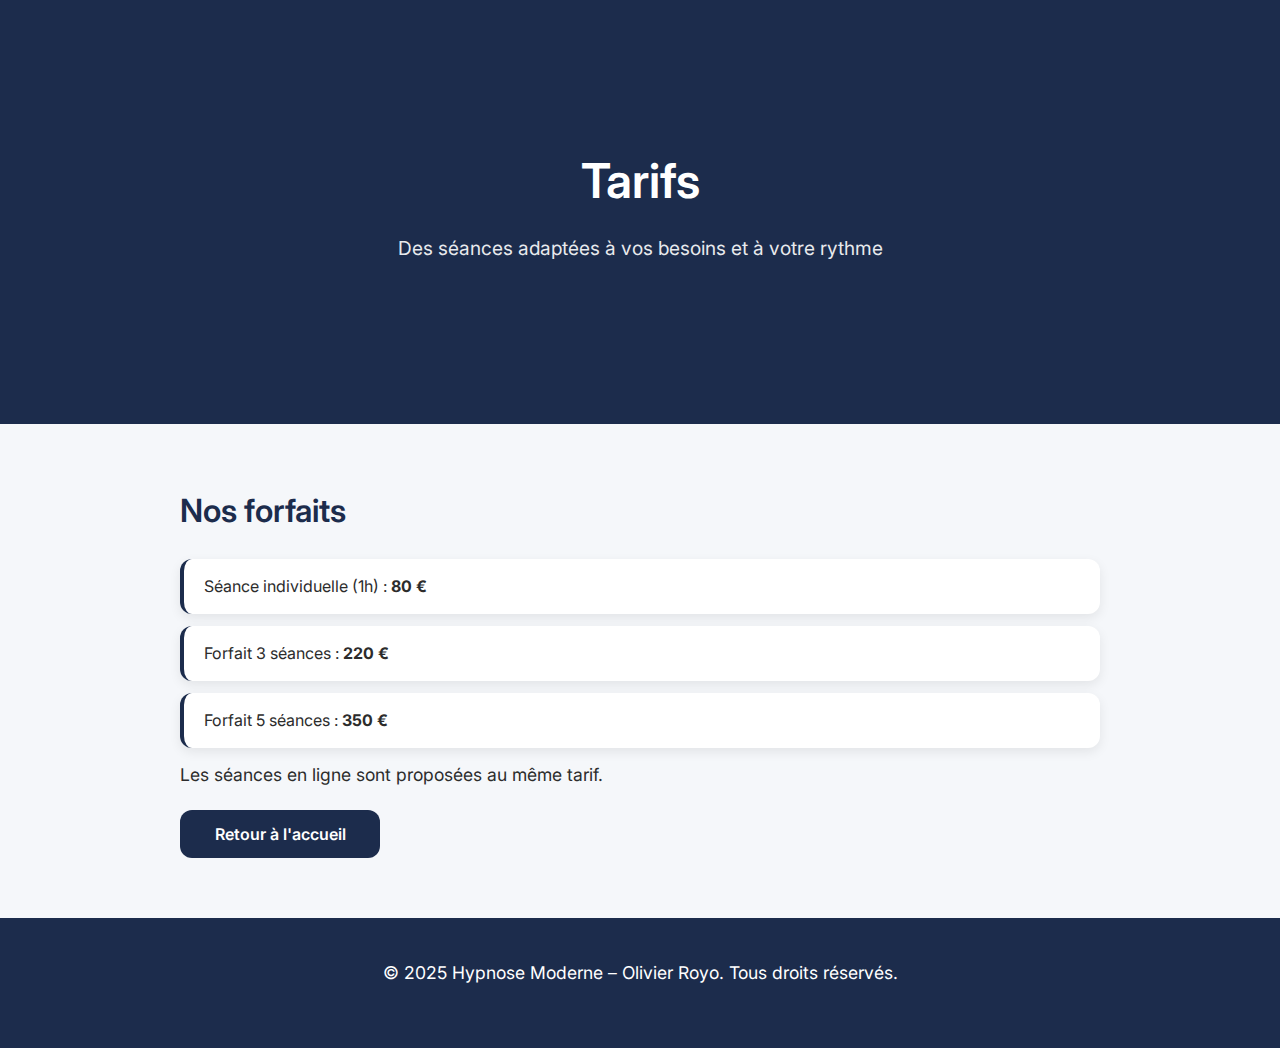
<file: tarifs.html>
<!DOCTYPE html>
<html lang="fr">
<head>
  <meta charset="UTF-8">
  <meta name="viewport" content="width=device-width, initial-scale=1.0">
  <title>Tarifs – Hypnothérapie Moderne</title>
  <link rel="stylesheet" href="style_v2.css">
  <link rel="stylesheet" href="responsive_main.css">
</head>
<body>
<header class="hero">
  <div class="container header-text">
    <h1>Tarifs</h1>
    <p>Des séances adaptées à vos besoins et à votre rythme</p>
  </div>
</header>

<section class="container">
  <h2>Nos forfaits</h2>
  <ul>
    <li>Séance individuelle (1h) : <strong>80 €</strong></li>
    <li>Forfait 3 séances : <strong>220 €</strong></li>
    <li>Forfait 5 séances : <strong>350 €</strong></li>
  </ul>
  <p>Les séances en ligne sont proposées au même tarif.</p>
  <a href="index.html" class="btn">Retour à l'accueil</a>
</section>

<footer>
  <p>&copy; 2025 Hypnose Moderne – Olivier Royo. Tous droits réservés.</p>
</footer>
</body>
</html>
</file>
<file: style_v2.css>
@import url("https://fonts.googleapis.com/css2?family=Inter:wght@400;600&display=swap");

/* Variables de thème */
:root {
  --main-bg: #1c2c4c;
  --accent: #e8e9f3;
  --button-bg: #1c2c4c;
  --button-text: #ffffff;
  --card-bg: #ffffff;
  --overlay-bg: rgba(0, 0, 0, 0.6);
  --text-color: #2c2c2c;
  --light-gray: #f5f7fa;
  --shadow: 0 4px 12px rgba(0, 0, 0, 0.08);
  --radius: 12px;
  transition: all 0.3s ease-in-out;
}

* {
  margin: 0;
  padding: 0;
  box-sizing: border-box;
}

body {
  font-family: "Inter", sans-serif;
  background-color: var(--light-gray);
  color: var(--text-color);
  line-height: 1.7;
  font-size: 16px;
}


/* Thème Switcher */
.theme-switcher {
  background: #ffffff;
  padding: 15px 20px;
  text-align: center;
  font-size: 0.95rem;
  border-bottom: 1px solid #ddd;
}

.theme-switcher button {
  background: var(--accent);
  border: none;
  padding: 8px 16px;
  margin: 0 6px;
  border-radius: var(--radius);
  cursor: pointer;
  font-weight: 600;
  transition: all 0.3s ease;
}

.theme-switcher button:hover {
  background: var(--main-bg);
  color: white;
}

/* Header */
header {
  background: var(--main-bg);
  color: white;
  text-align: center;
  padding: 80px 20px;
  position: relative;
}

header h1 {
  font-size: 3rem;
  margin-bottom: 10px;
  font-weight: 600;
}

header p {
  font-size: 1.2rem;
  opacity: 0.9;
}

/* Sections */
.container {
  max-width: 960px;
  margin: auto;
  padding: 60px 20px;
}

h2 {
  font-size: 2rem;
  margin-bottom: 20px;
  color: var(--main-bg);
  font-weight: 600;
}

p {
  font-size: 1.1rem;
  margin-bottom: 20px;
}

ul {
  list-style: none;
  padding-left: 0;
}

ul li {
  background: var(--card-bg);
  margin-bottom: 12px;
  padding: 14px 20px;
  border-radius: var(--radius);
  box-shadow: var(--shadow);
  border-left: 4px solid var(--main-bg);
}

/* Blockquote */
blockquote {
  background: var(--card-bg);
  border-left: 5px solid var(--main-bg);
  padding: 20px 30px;
  margin: 20px 0;
  font-style: italic;
  border-radius: var(--radius);
  box-shadow: var(--shadow);
  color: #444;
}

/* Buttons */
.btn {
  background-color: var(--button-bg);
  color: var(--button-text);
  padding: 12px 28px;
  border: none;
  border-radius: var(--radius);
  font-weight: 600;
  font-size: 1rem;
  text-decoration: none;
  cursor: pointer;
  display: inline-flex;
  align-items: center;
  justify-content: center;
  text-align: center;
  white-space: nowrap;
  height: 48px;         /* ✅ Hauteur fixe */
  line-height: 1;       /* ✅ Hauteur de ligne uniforme */
  min-width: 200px;     /* Facultatif pour cohérence largeur */
  box-sizing: border-box;
  transition: background 0.3s, transform 0.2s;
}

.btn:hover {
  background-color: var(--overlay-bg);
  transform: translateY(-1px);
}

/* Footer */
footer {
  background-color: var(--main-bg);
  color: white;
  text-align: center;
  padding: 40px 20px;
  font-size: 0.9rem;
}

/* Modal */
.modal {
  display: none;
  position: fixed;
  z-index: 1000;
  left: 0;
  top: 0;
  width: 100%;
  height: 100%;
  overflow: auto;
  background-color: var(--overlay-bg);
}

.modal-content {
  background-color: var(--card-bg);
  margin: 5% auto;
  padding: 30px;
  border-radius: var(--radius);
  width: 90%;
  max-width: 600px;
  position: relative;
  box-shadow: var(--shadow);
  animation: fadeIn 0.3s ease;
}

.modal-content h2 {
  margin-bottom: 20px;
  color: var(--main-bg);
}

.modal-content label {
  display: block;
  margin-bottom: 6px;
  font-weight: 600;
}

.modal-content input,
.modal-content textarea {
  width: 100%;
  padding: 12px;
  margin-bottom: 15px;
  border: 1px solid #ccc;
  border-radius: var(--radius);
  font-size: 1rem;
}

.modal-content .btn {
  width: 100%;
}

/* Close button */
.close {
  position: absolute;
  top: 10px;
  right: 15px;
  font-size: 24px;
  cursor: pointer;
  color: #999;
  transition: color 0.2s;
}

.close:hover {
  color: #000;
}



/* Animations */
@keyframes fadeIn {
  from {
    opacity: 0;
    transform: translateY(-10px);
  }
  to {
    opacity: 1;
    transform: translateY(0);
  }
}
</file>
<file: responsive_main.css>
@media (max-width: 768px) {
  .contact {
    display: flex;
    flex-direction: column;
    align-items: center;
  }

  .contact .btn {
    margin-bottom: 15px;
    width: 100%;
    max-width: 320px;
  }

  .contact .btn:last-child {
    margin-bottom: 0;
  }

  .testimonial-slide {
    flex-direction: column;
  }

  .testimonial-slide blockquote {
    width: 100%;
    margin: 10px 0;
  }
}
</file>
